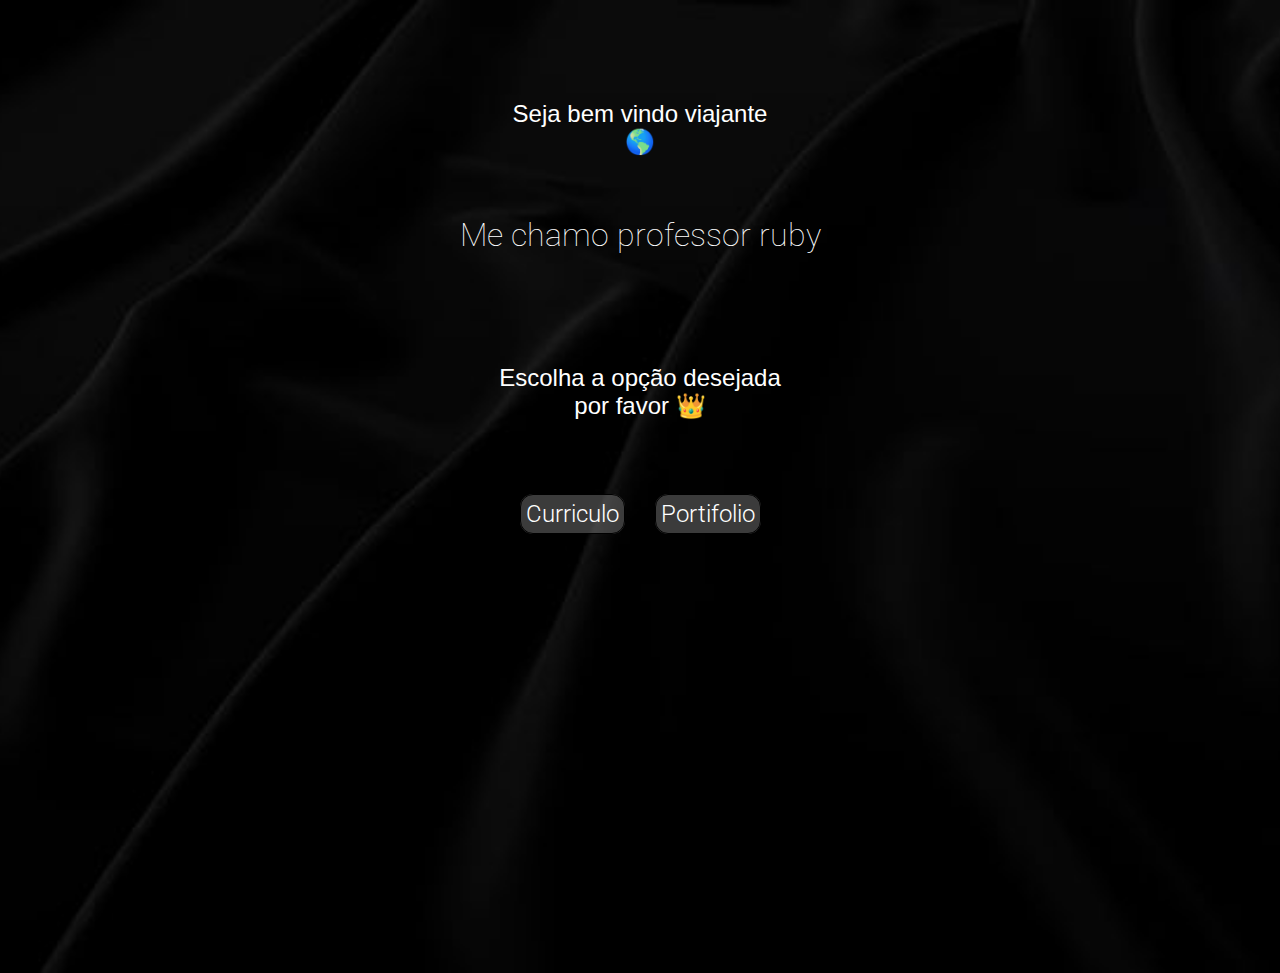
<file: index.html>
<!DOCTYPE html>
<html lang="pt-br">

<head>
  <meta charset="UTF-8">
  <meta name="viewport" content="width=device-width, initial-scale=1.0">
  <title>Meu curriculo</title>
 
  <link rel="stylesheet" href="index.css">

  <link rel="stylesheet" href="https://cdnjs.cloudflare.com/ajax/libs/font-awesome/6.5.0/css/all.min.css">


  <meta property="og:title" content="Currículo de Julio da Silva Pinto" />
  <meta property="og:description" content="Curriculo de Julio da Silva Pinto (Professor Ruby)" />
  <meta property="og:image" content="https://encrypted-tbn0.gstatic.com/images?q=tbn:ANd9GcTRaUBaScnof15EEckIYsSXlw1hNbtX_2Wkmw&s" />
  <meta property="og:url" content="https://professor-ruby.github.io/Curriculo-Professor-Ruby/" />
  <meta property="og:type" content="website" />

  <link rel="shortcut icon" href="icones/Code.ico" type="image/x-icon">
  


</head>

<body>

  <div class="header">
   
    <p>
      Seja bem vindo viajante &#x1F30E
    </p>

  </div>
  <div class="main">


    <h1 class="nome">
     Me chamo professor ruby
    </h1>

    <p class="text-one">
      Escolha a opção desejada <br>
      por favor &#x1F451

    </p>

  </div>
  <section class="escolha">
    <div class="curriculo-div">
      <h2>
        <a id="meuLink" href="curriculo/curriculo.html">Curriculo</a>
      </h2>
    </div>
    <div class="portifolio-div">
      <h2>
        <a href="portifolio/portifolio.html">Portifolio
        </a>
      </h2>
    </div>

  </section>

 

  <script>
  
  </script>
</body>

</html>
</file>
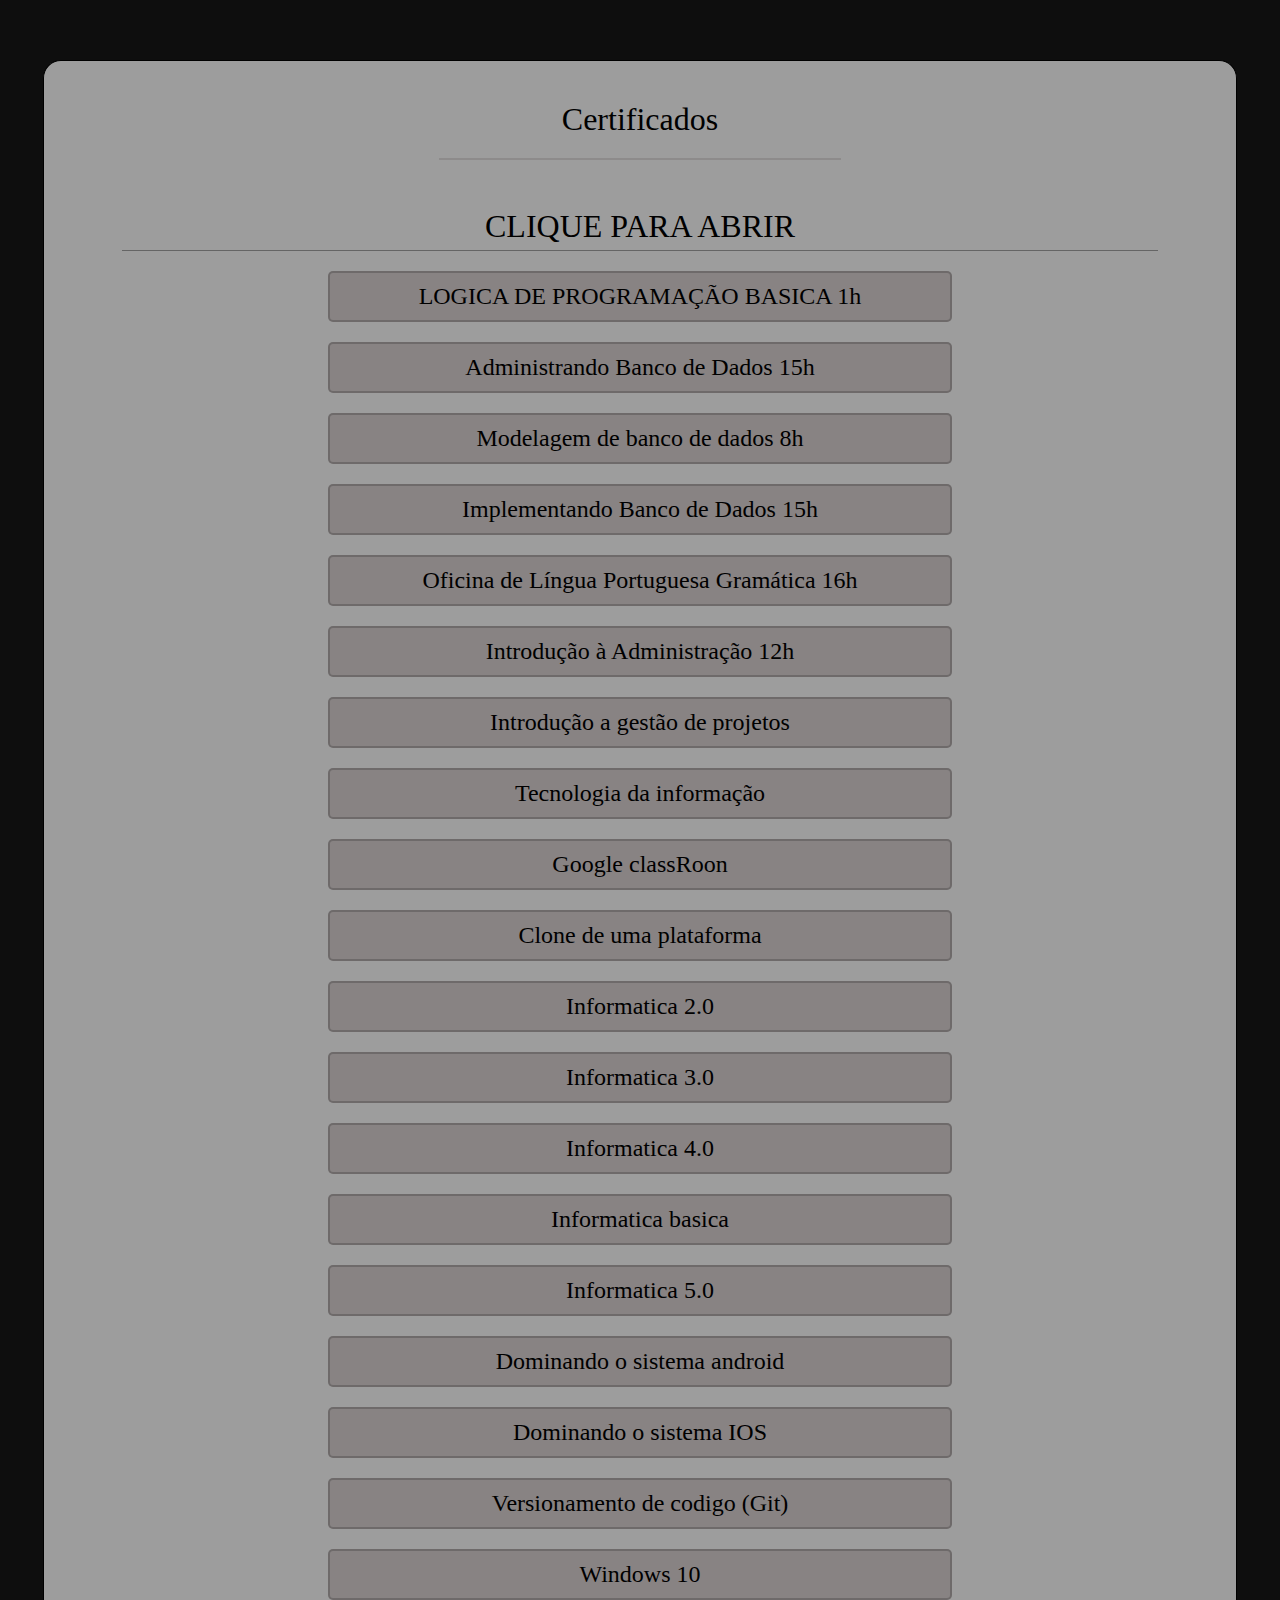
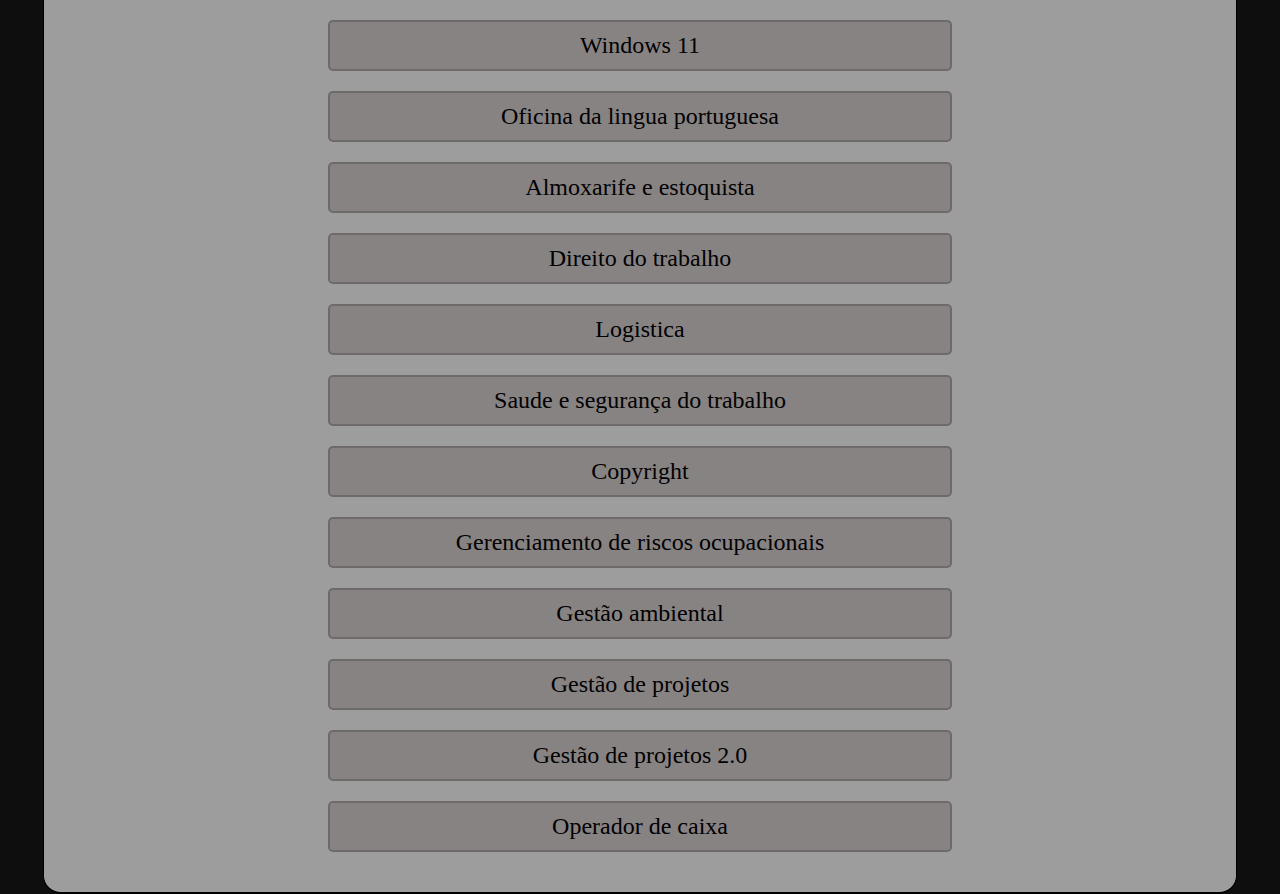
<file: certificados/certificado.html>
<!DOCTYPE html>
<html lang="pt-br">

<head>
    <meta charset="UTF-8">
    <meta name="viewport" content="width=device-width, initial-scale=1.0">
    <title>
     certificados
    </title>
    <link rel="shortcut icon" href="../icones/Code.ico" type="image/x-icon">
    <link rel="stylesheet" href="certificado.css">
</head>


<body>
    <div class="container">
        
        <ul class="ul-lista">
            <h1 class="titulo-lista">
               Certificados
            </h1>
            <hr >
            <br>
            <h1 class="clique">
               CLIQUE PARA ABRIR
            </h1>

         <li class="lista">
            <p class="item-da-lista"><a href="T.i Informatica/Certificado - Lógica de Programação Básica - 8390f3fb-669a-4d3e-a8cd-7378fed82310.pdf" class="link-da-lista">LOGICA DE PROGRAMAÇÃO BASICA 1h</a></p>
         </li>
         <li class="lista">
            <p class="item-da-lista"><a href="T.i Informatica/Administrando Banco de Dados.pdf" class="link-da-lista">Administrando Banco de Dados 15h</a></p>
         </li>
         <li class="lista">
            <p class="item-da-lista"><a href="T.i Informatica/Certificado modelagem de banco de dados.pdf" class="link-da-lista">Modelagem de banco de dados 8h</a></p>
         </li>
         <li class="lista">
            <p class="item-da-lista"><a href="T.i Informatica/Implementando Banco de Dados.pdf" class="link-da-lista">Implementando Banco de Dados 15h</a></p>
         </li>
        <!--   <li class="lista">
            <p class="item-da-lista"><a href="adiministração/" class="link-da-lista">Empreendedorismo e Inovação 12h</a></p>
         </li>-->
         <li class="lista">
            <p class="item-da-lista"><a href="Linguas/Oficina de Língua Portuguesa (Gramática.pdf" class="link-da-lista">Oficina de Língua Portuguesa Gramática 16h</a></p>
         </li>
        <!--   <li class="lista">
            <p class="item-da-lista"><a href="adiministração/" class="link-da-lista">Responsabilidade Social e Sustentabilidade 8h</a></p>
         </li>-->
         <!--<li class="lista">
            <p class="item-da-lista"><a href="adiministração/" class="link-da-lista">Estratégia de Negócios 20h</a></p>
         </li>-->
         <li class="lista">
            <p class="item-da-lista"><a href="adiministração/Introdução à Administração.pdf" class="link-da-lista">Introdução à Administração 12h</a></p>
         </li>
         <li class="lista">
            <p class="item-da-lista"><a href="adiministração/Introdução à Gestão de Projetos.pdf" class="link-da-lista">Introdução a gestão de projetos</a></p>
         </li>
         <li class="lista">
            <p class="item-da-lista"><a href="T.i Informatica/Certificado T.I 3h.pdf" class="link-da-lista">Tecnologia da informação
            </a></p>
         </li>
         <li class="lista">
            <p class="item-da-lista"><a href="T.i Informatica/Google classRoom.pdf" class="link-da-lista">Google classRoon</a></p>
         </li>
         <li class="lista">
            <p class="item-da-lista"><a href="T.i Informatica/Html5- Clone de uma plataforma.pdf" class="link-da-lista">Clone de uma plataforma</a></p>
         </li>
        
         
         <li class="lista">
            <p class="item-da-lista"><a href="T.i Informatica/Informatica 2.0.pdf" class="link-da-lista">Informatica 2.0</a></p>
         </li>
         <li class="lista">
            <p class="item-da-lista"><a href="T.i Informatica/Informatica 3.0.pdf" class="link-da-lista">Informatica 3.0</a></p>
         </li>
         <li class="lista">
            <p class="item-da-lista"><a href="T.i Informatica/Informatica 4.0.pdf" class="link-da-lista">Informatica 4.0</a></p>
         </li>
         <li class="lista">
            <p class="item-da-lista"><a href="T.i Informatica/Informatica basica.pdf" class="link-da-lista">Informatica basica</a></p>
         </li>
         <li class="lista">
            <p class="item-da-lista"><a href="T.i Informatica/Informatica5.0.pdf" class="link-da-lista">Informatica 5.0</a></p>
         </li>
         <li class="lista">
            <p class="item-da-lista"><a href="T.i Informatica/Mexendo com android.pdf" class="link-da-lista">Dominando o sistema android</a></p>
         </li>
         <li class="lista">
            <p class="item-da-lista"><a href="T.i Informatica/Mexendo com iphone.pdf" class="link-da-lista">Dominando o sistema IOS</a></p>
         </li>
         <li class="lista">
            <p class="item-da-lista"><a href="T.i Informatica/Versionamento de codigo GIT.pdf" class="link-da-lista">Versionamento de codigo (Git)</a></p>
         </li>
         <li class="lista">
            <p class="item-da-lista"><a href="T.i Informatica/WINDOWS 10.pdf" class="link-da-lista">Windows 10</a></p>
         </li>
         <li class="lista">
            <p class="item-da-lista"><a href="T.i Informatica/Windows 11.pdf" class="link-da-lista">Windows 11</a></p>
         </li>
         <li class="lista">
            <p class="item-da-lista"><a href="Linguas/Oficina de Língua Portuguesa (Gramática.pdf" class="link-da-lista">Oficina da lingua portuguesa</a></p>
         </li>
         <li class="lista">
            <p class="item-da-lista"><a href="des pessoal e profissional/Almoxarife e estoquista.pdf" class="link-da-lista">Almoxarife e estoquista</a></p>
         </li>
         <li class="lista">
            <p class="item-da-lista"><a href="des pessoal e profissional/Direito do trabalho.pdf" class="link-da-lista">Direito do trabalho</a></p>
         </li>
         <li class="lista">
            <p class="item-da-lista"><a href="des pessoal e profissional/Logistica.pdf" class="link-da-lista">Logistica</a></p>
         </li>
         <li class="lista">
            <p class="item-da-lista"><a href="des pessoal e profissional/Saude e segurança do trabalho.pdf" class="link-da-lista">Saude e segurança do trabalho</a></p>
         </li>
         <li class="lista">
            <p class="item-da-lista"><a href="adiministração/Copyright.pdf" class="link-da-lista">Copyright</a></p>
         </li>
         <li class="lista">
            <p class="item-da-lista"><a href="adiministração/Gerenciamento de risccos ocupacionais.pdf" class="link-da-lista">Gerenciamento de riscos ocupacionais</a></p>
         </li>
         <li class="lista">
            <p class="item-da-lista"><a href="adiministração/Gestão ambiental.pdf" class="link-da-lista">Gestão ambiental</a></p>
         </li>
         <li class="lista">
            <p class="item-da-lista"><a href="adiministração/Gestão de projetos por IFRO.pdf" class="link-da-lista">Gestão de projetos</a></p>
         </li>
         <li class="lista">
            <p class="item-da-lista"><a href="adiministração/Introdução à Gestão de Projetos.pdf" class="link-da-lista">Gestão de projetos 2.0</a></p>
         </li>
         <li class="lista">
            <p class="item-da-lista"><a href="adiministração/Operaador de caixa por ifro.pdf" class="link-da-lista">Operador de caixa</a></p>
         </li>
         
        </ul>
    </div>
    </div>
</body>

</html>
</file>
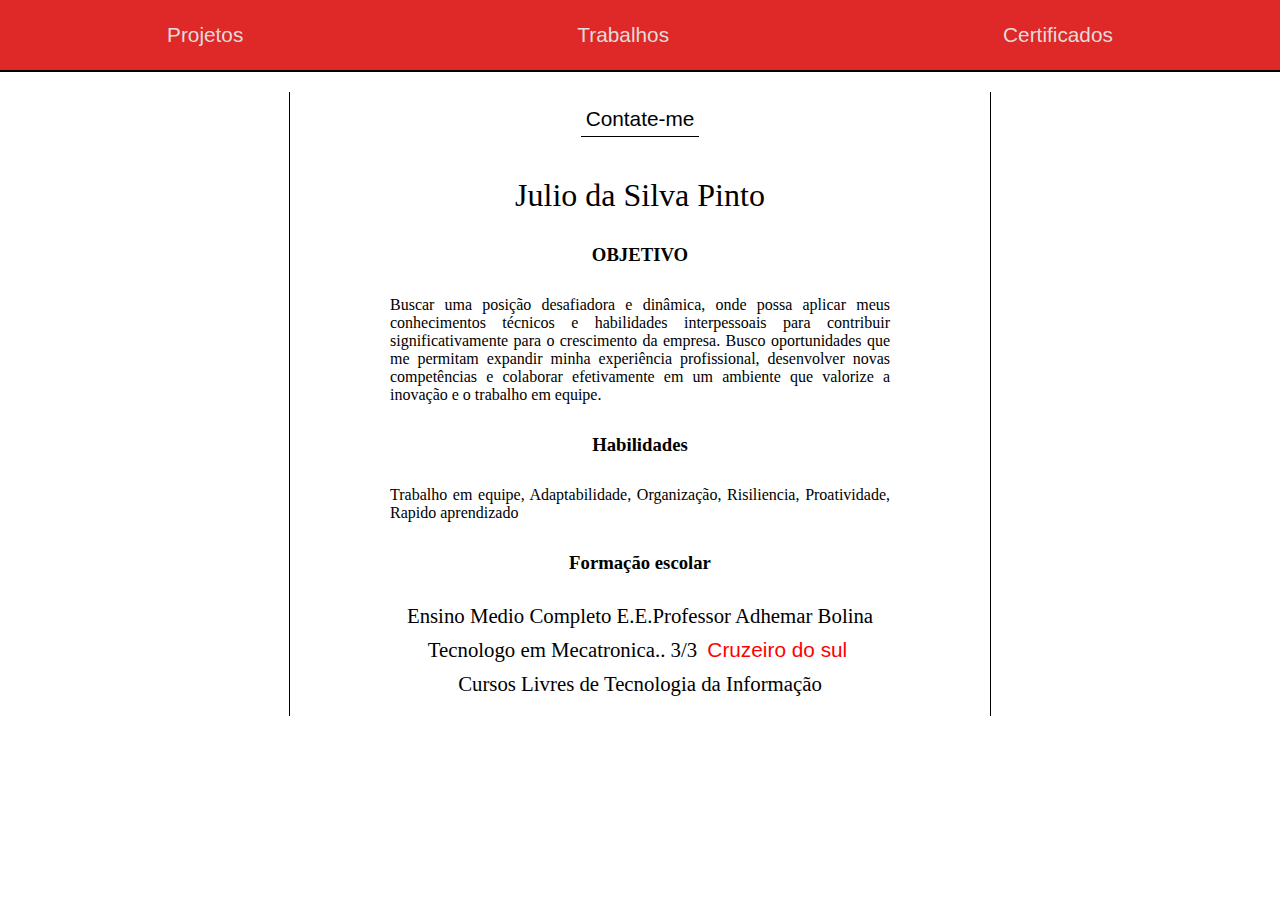
<file: curriculo/curriculo.html>
<!DOCTYPE html>
<html lang="pt-br">

<head>
    <meta charset="UTF-8">
    <meta name="viewport" content="width=device-width, initial-scale=1.0">
    <title>Curriculo</title>
    
    <link rel="stylesheet" href="curriculo.css">

    
  <meta property="og:title" content="Currículo de Julio da Silva Pinto" />
  <meta property="og:description" content="Curriculo de Julio da Silva Pinto (Professor Ruby)" />
  <meta property="og:image" content="https://encrypted-tbn0.gstatic.com/images?q=tbn:ANd9GcTRaUBaScnof15EEckIYsSXlw1hNbtX_2Wkmw&s" />
  <meta property="og:url" content="https://professor-ruby.github.io/Curriculo-Professor-Ruby/" />
  <meta property="og:type" content="website" />

  <link rel="shortcut icon" href="../icones/Code.ico" type="image/x-icon">
  

</head>

<body>
    <div class="header">
        <nav>
            <ul>
                <li><a class="projetos"  href="../projetos/projeto.html">Projetos</a></li>
                <li><a class="trabalhos" href="../trabalho/trabalho.html">Trabalhos</a></li>
                <li><a class="certificados" href="../certificados/certificado.html">Certificados</a></li>
                <a class="contato-link" href="contato/contato.html">Contato</a>
            </ul>
        </nav>
    </div>
    <div class="div-borda">
        <div class="link-btn-div"><a href="contato/contato.html" class="link-btn">Contate-me</a></div>
        <div class="nome-principal">
            <h1 class="nome-principal-h1">
                Julio da Silva Pinto
            </h1>
        </div>

        <div class="objetivo">
            <h3 class="objetivo-h3">
                OBJETIVO
            </h3>
        </div>
        <div class="primeiro-paragrafo">
            <p class="primeiro-paragrafo-p">
                Buscar uma posição desafiadora e dinâmica, onde possa aplicar meus conhecimentos técnicos e habilidades
                interpessoais para contribuir significativamente para o crescimento da empresa. Busco oportunidades que
                me
                permitam expandir minha experiência profissional, desenvolver novas competências e colaborar
                efetivamente em
                um ambiente que valorize a inovação e o trabalho em equipe.
            </p>
        </div>
        <div class="habilidades">
            <h3 class="habilidades-h3">
                Habilidades
            </h3>
        </div>
        <div class="segundo-paragrafo">
            <p class="segundo-paragrafo-p">
               Trabalho em equipe, Adaptabilidade, Organização, Risiliencia, Proatividade, Rapido aprendizado
            </p>
        </div>
        <div class="formacao">
            <h3 class="formacao-h3">
                Formação escolar
            </h3>
        </div>
        <div class="terceiro-paragrafo">


            <p>Ensino Medio Completo E.E.Professor Adhemar Bolina</p>
            <p>

                Tecnologo em Mecatronica.. 3/3 <a class="link-cruzeiro" href="https://www.cruzeirodosul.edu.br/">Cruzeiro do
                    sul</a>
            </p>

            <p>Cursos Livres de Tecnologia da Informação</p>
       

        </div>
    </div>
</body>

</html>
</file>
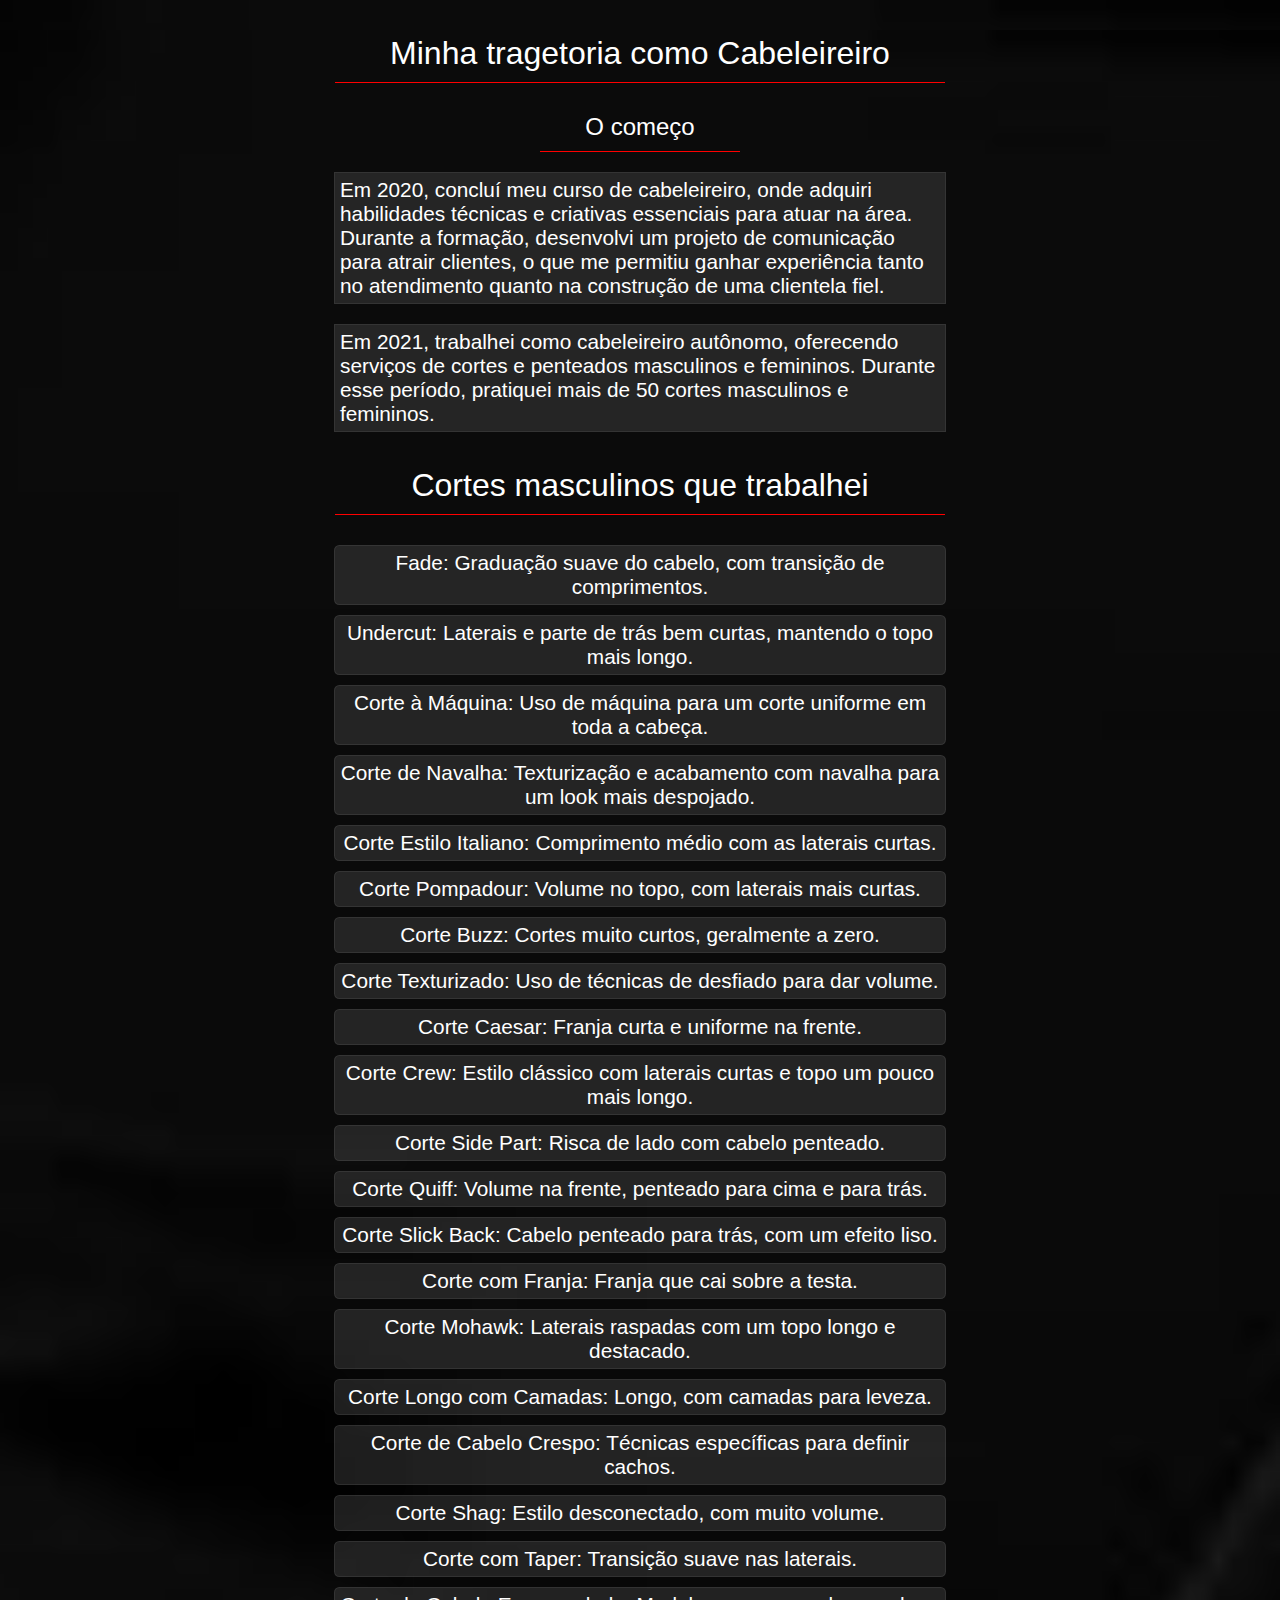
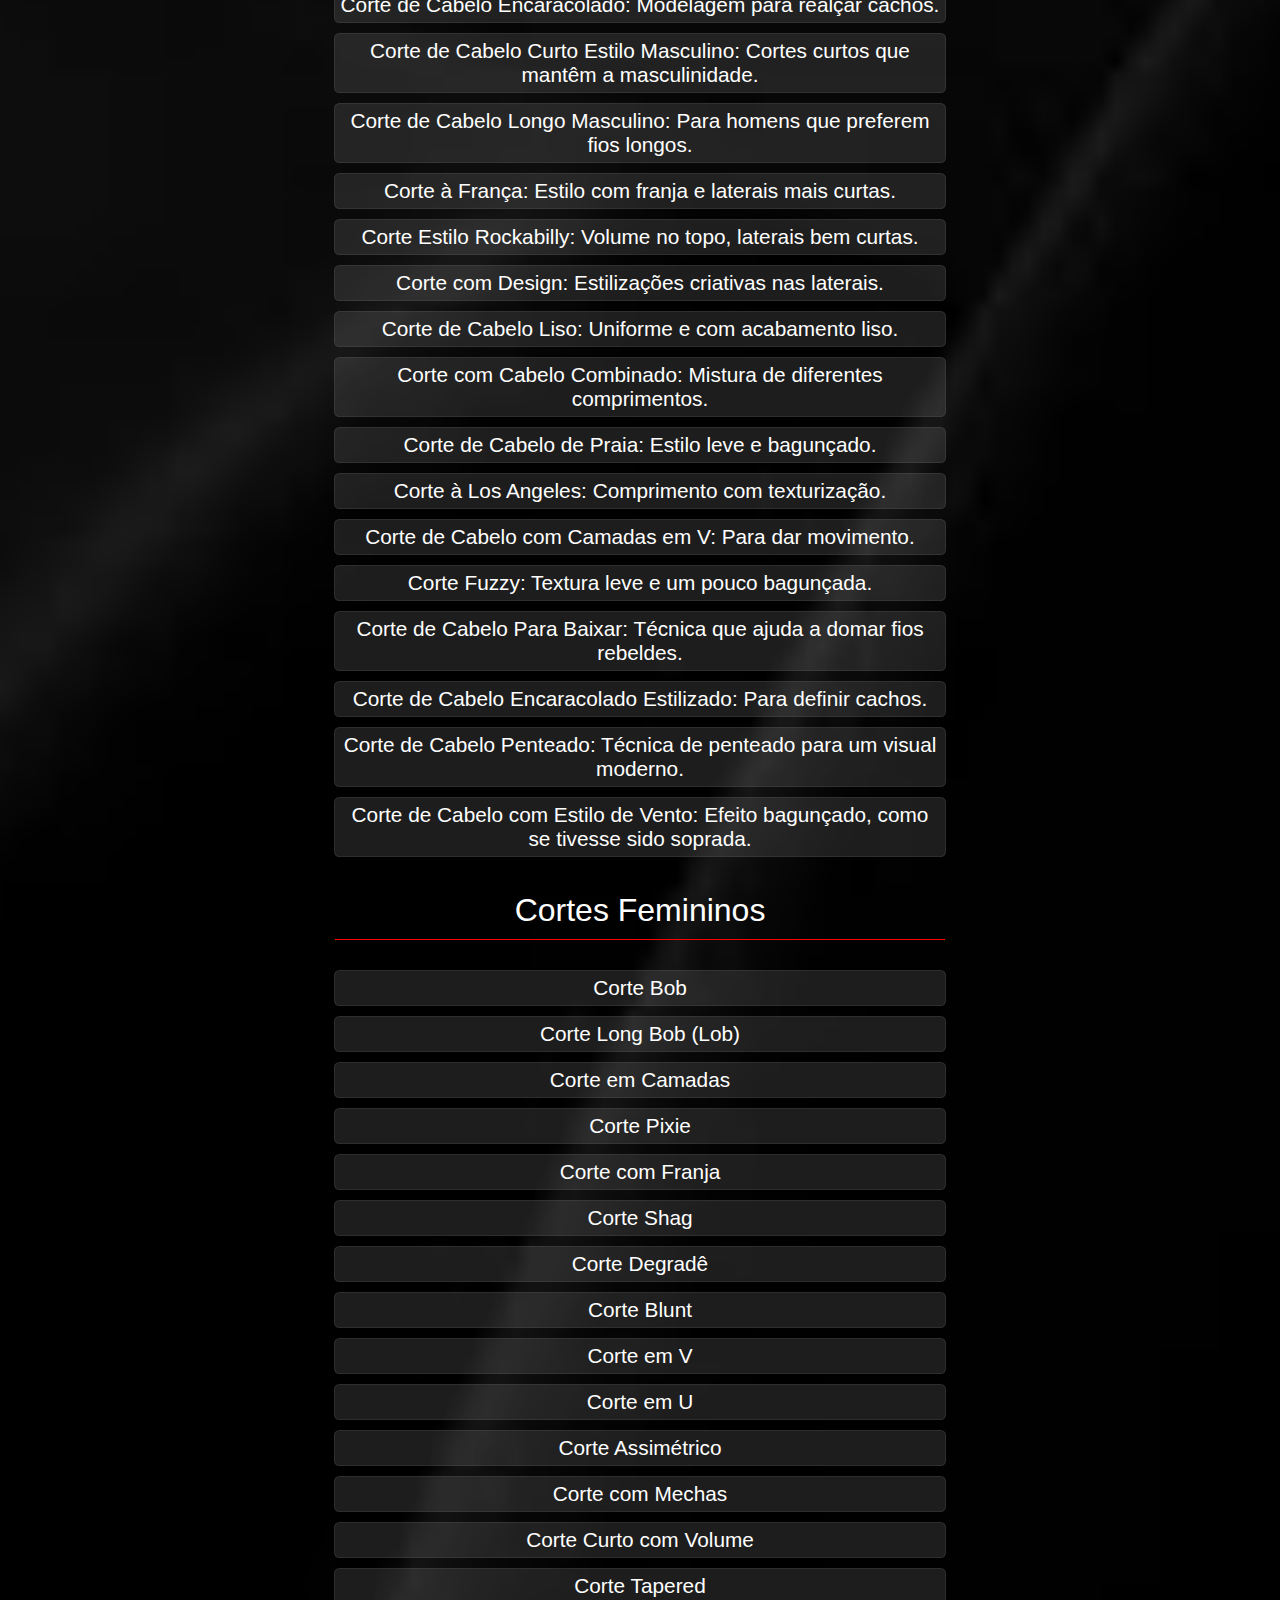
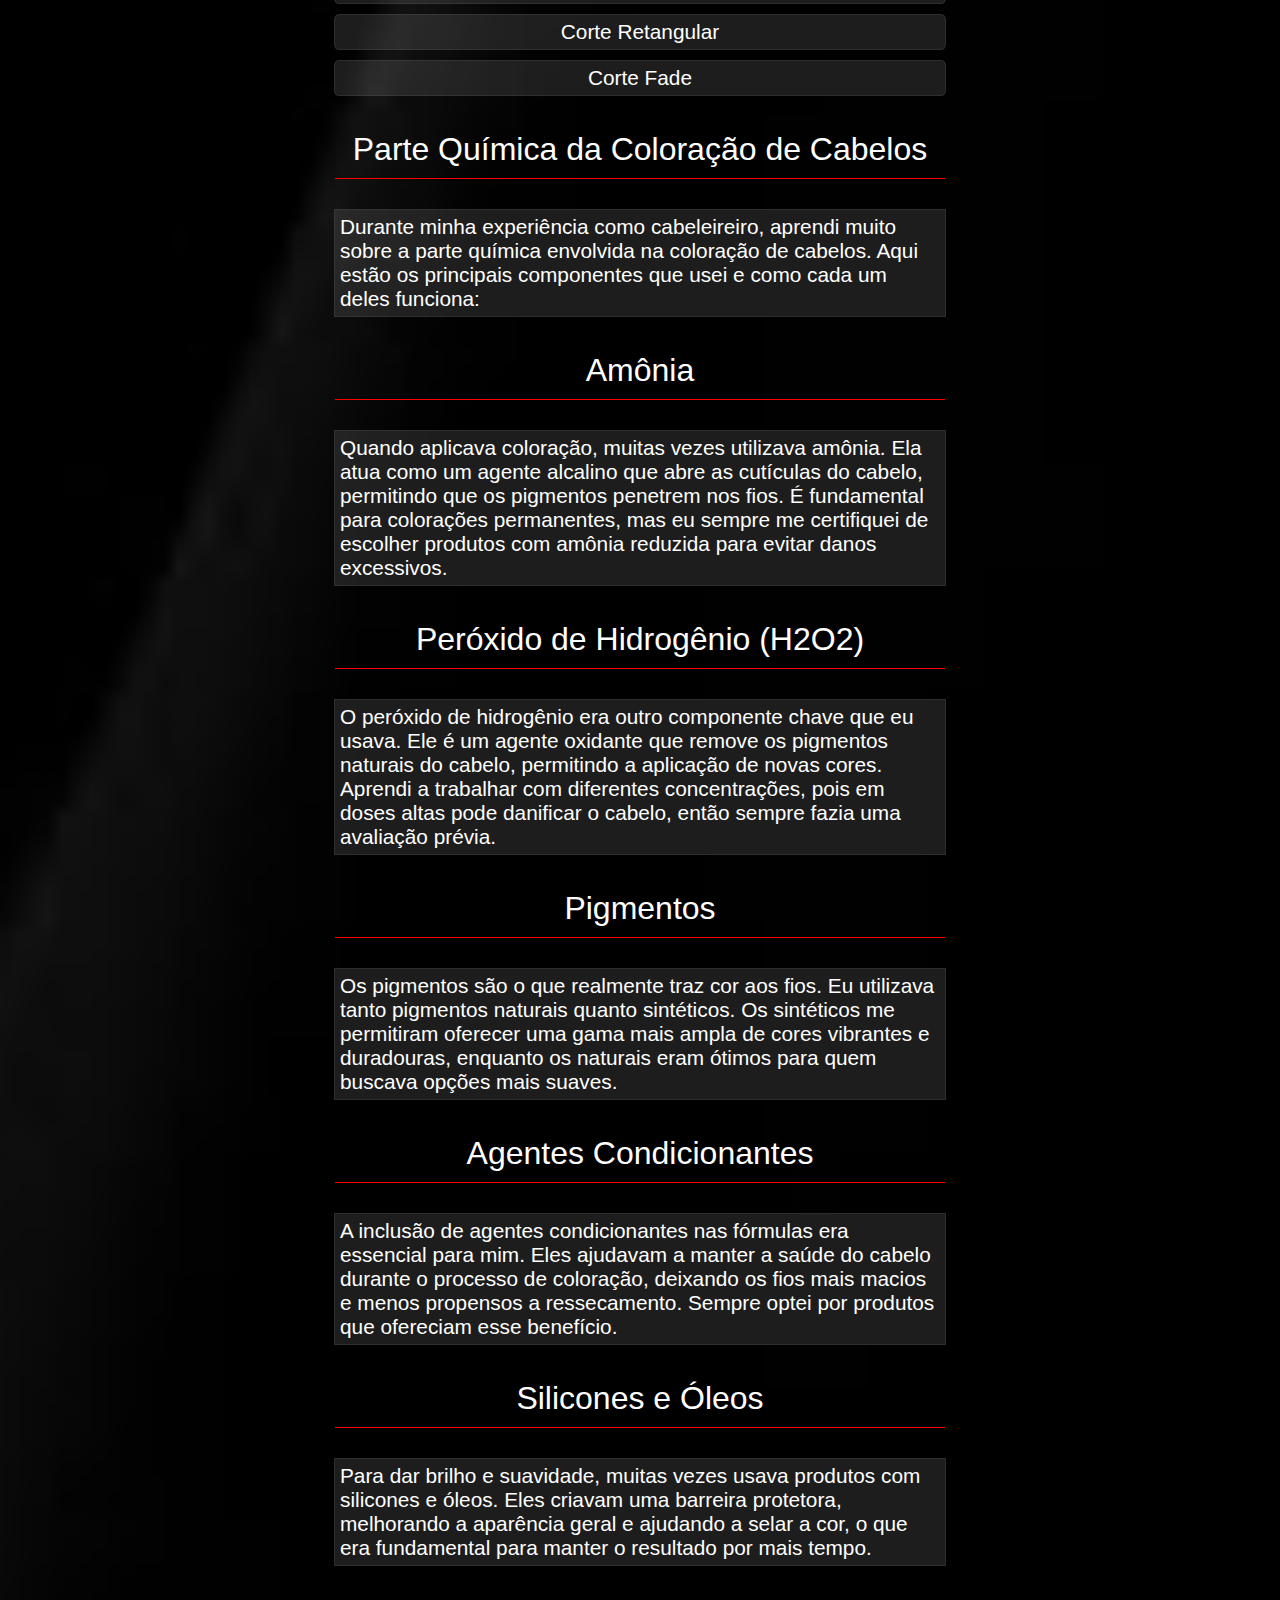
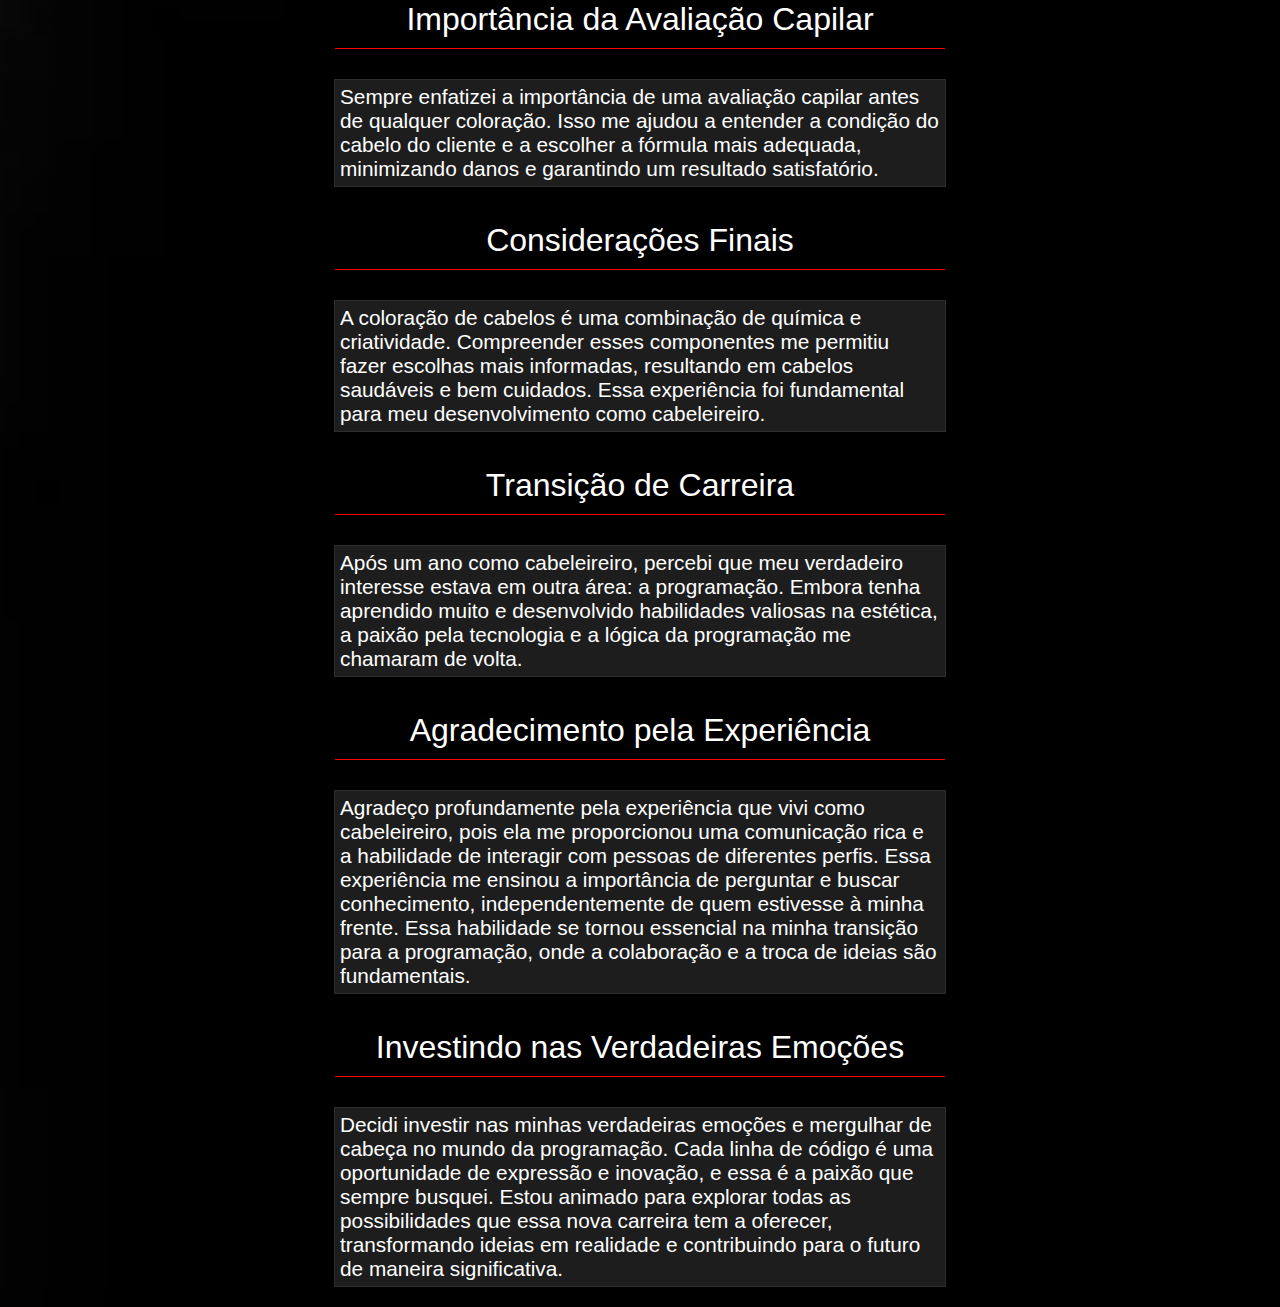
<file: descrição dos trabalhos/cabeleireiro.html>
<!DOCTYPE html>
<html lang="pt-br">

<head>
    <meta charset="UTF-8">
    <meta name="viewport" content="width=device-width, initial-scale=1.0">
    <title>Cabeleireiro</title>
    <link rel="shortcut icon" href="../icones/Code.ico" type="image/x-icon">
    <link rel="stylesheet" href="cabeleireiro.css">

</head>

<body>
    <div class="header">
        <h1>
            Minha tragetoria como Cabeleireiro
        </h1>

        <h2>
            O começo
        </h2>
        <p>
            Em 2020, concluí meu curso de cabeleireiro, onde adquiri habilidades técnicas e criativas essenciais para
            atuar na área. Durante a formação, desenvolvi um projeto de comunicação para atrair clientes, o que me
            permitiu ganhar experiência tanto no atendimento quanto na construção de uma clientela fiel.
        </p>

        <p>
            Em 2021, trabalhei como cabeleireiro autônomo, oferecendo serviços de cortes e penteados masculinos e
            femininos. Durante esse período, pratiquei mais de 50 cortes masculinos e femininos.
        </p>

        <h1>
            Cortes masculinos que trabalhei
        </h1>

       

        <ul>
            <li>Fade: Graduação suave do cabelo, com transição de comprimentos.</li>
            <li>Undercut: Laterais e parte de trás bem curtas, mantendo o topo mais longo.</li>
            <li>Corte à Máquina: Uso de máquina para um corte uniforme em toda a cabeça.</li>
            <li>Corte de Navalha: Texturização e acabamento com navalha para um look mais despojado.</li>
            <li>Corte Estilo Italiano: Comprimento médio com as laterais curtas.</li>
            <li>Corte Pompadour: Volume no topo, com laterais mais curtas.</li>
            <li>Corte Buzz: Cortes muito curtos, geralmente a zero.</li>
            <li>Corte Texturizado: Uso de técnicas de desfiado para dar volume.</li>
            <li>Corte Caesar: Franja curta e uniforme na frente.</li>
            <li>Corte Crew: Estilo clássico com laterais curtas e topo um pouco mais longo.</li>
            <li>Corte Side Part: Risca de lado com cabelo penteado.</li>
            <li>Corte Quiff: Volume na frente, penteado para cima e para trás.</li>
            <li>Corte Slick Back: Cabelo penteado para trás, com um efeito liso.</li>
            <li>Corte com Franja: Franja que cai sobre a testa.</li>
            <li>Corte Mohawk: Laterais raspadas com um topo longo e destacado.</li>
            <li>Corte Longo com Camadas: Longo, com camadas para leveza.</li>
            <li>Corte de Cabelo Crespo: Técnicas específicas para definir cachos.</li>
            <li>Corte Shag: Estilo desconectado, com muito volume.</li>
            <li>Corte com Taper: Transição suave nas laterais.</li>
            <li>Corte de Cabelo Encaracolado: Modelagem para realçar cachos.</li>
            <li>Corte de Cabelo Curto Estilo Masculino: Cortes curtos que mantêm a masculinidade.</li>
            <li>Corte de Cabelo Longo Masculino: Para homens que preferem fios longos.</li>
            <li>Corte à França: Estilo com franja e laterais mais curtas.</li>
            <li>Corte Estilo Rockabilly: Volume no topo, laterais bem curtas.</li>
            <li>Corte com Design: Estilizações criativas nas laterais.</li>
            <li>Corte de Cabelo Liso: Uniforme e com acabamento liso.</li>
            <li>Corte com Cabelo Combinado: Mistura de diferentes comprimentos.</li>
            <li>Corte de Cabelo de Praia: Estilo leve e bagunçado.</li>
            <li>Corte à Los Angeles: Comprimento com texturização.</li>
            <li>Corte de Cabelo com Camadas em V: Para dar movimento.</li>
            <li>Corte Fuzzy: Textura leve e um pouco bagunçada.</li>
            <li>Corte de Cabelo Para Baixar: Técnica que ajuda a domar fios rebeldes.</li>
            <li>Corte de Cabelo Encaracolado Estilizado: Para definir cachos.</li>
            <li>Corte de Cabelo Penteado: Técnica de penteado para um visual moderno.</li>
            <li>Corte de Cabelo com Estilo de Vento: Efeito bagunçado, como se tivesse sido soprada.</li>
        </ul>

        <h1>
            Cortes Femininos
        </h1>


        <ul>
            <li>Corte Bob</li>
            <li>Corte Long Bob (Lob)</li>
            <li>Corte em Camadas</li>
            <li>Corte Pixie</li>
            <li>Corte com Franja</li>
            <li>Corte Shag</li>
            <li>Corte Degradê</li>
            <li>Corte Blunt</li>
            <li>Corte em V</li>
            <li>Corte em U</li>
            <li>Corte Assimétrico</li>
            <li>Corte com Mechas</li>
            <li>Corte Curto com Volume</li>
            <li>Corte Tapered</li>
            <li>Corte Retangular</li>
            <li>Corte Fade</li>
          </ul>
          




<h1>Parte Química da Coloração de Cabelos</h1>
<p>Durante minha experiência como cabeleireiro, aprendi muito sobre a parte química envolvida na coloração de cabelos. Aqui estão os principais componentes que usei e como cada um deles funciona:</p>

<h1>Amônia</h1>
<p>Quando aplicava coloração, muitas vezes utilizava amônia. Ela atua como um agente alcalino que abre as cutículas do cabelo, permitindo que os pigmentos penetrem nos fios. É fundamental para colorações permanentes, mas eu sempre me certifiquei de escolher produtos com amônia reduzida para evitar danos excessivos.</p>

<h1>Peróxido de Hidrogênio (H2O2)</h1>
<p>O peróxido de hidrogênio era outro componente chave que eu usava. Ele é um agente oxidante que remove os pigmentos naturais do cabelo, permitindo a aplicação de novas cores. Aprendi a trabalhar com diferentes concentrações, pois em doses altas pode danificar o cabelo, então sempre fazia uma avaliação prévia.</p>

<h1>Pigmentos</h1>
<p>Os pigmentos são o que realmente traz cor aos fios. Eu utilizava tanto pigmentos naturais quanto sintéticos. Os sintéticos me permitiram oferecer uma gama mais ampla de cores vibrantes e duradouras, enquanto os naturais eram ótimos para quem buscava opções mais suaves.</p>

<h1>Agentes Condicionantes</h1>
<p>A inclusão de agentes condicionantes nas fórmulas era essencial para mim. Eles ajudavam a manter a saúde do cabelo durante o processo de coloração, deixando os fios mais macios e menos propensos a ressecamento. Sempre optei por produtos que ofereciam esse benefício.</p>

<h1>Silicones e Óleos</h1>
<p>Para dar brilho e suavidade, muitas vezes usava produtos com silicones e óleos. Eles criavam uma barreira protetora, melhorando a aparência geral e ajudando a selar a cor, o que era fundamental para manter o resultado por mais tempo.</p>

<h1>Importância da Avaliação Capilar</h1>
<p>Sempre enfatizei a importância de uma avaliação capilar antes de qualquer coloração. Isso me ajudou a entender a condição do cabelo do cliente e a escolher a fórmula mais adequada, minimizando danos e garantindo um resultado satisfatório.</p>

<h1>Considerações Finais</h1>

<p>A coloração de cabelos é uma combinação de química e criatividade. Compreender esses componentes me permitiu fazer escolhas mais informadas, resultando em cabelos saudáveis e bem cuidados. Essa experiência foi fundamental para meu desenvolvimento como cabeleireiro.</p>



<h1>Transição de Carreira</h1>
<p>Após um ano como cabeleireiro, percebi que meu verdadeiro interesse estava em outra área: a programação. Embora tenha aprendido muito e desenvolvido habilidades valiosas na estética, a paixão pela tecnologia e a lógica da programação me chamaram de volta.</p>

<h1>Agradecimento pela Experiência</h1>
<p>Agradeço profundamente pela experiência que vivi como cabeleireiro, pois ela me proporcionou uma comunicação rica e a habilidade de interagir com pessoas de diferentes perfis. Essa experiência me ensinou a importância de perguntar e buscar conhecimento, independentemente de quem estivesse à minha frente. Essa habilidade se tornou essencial na minha transição para a programação, onde a colaboração e a troca de ideias são fundamentais.</p>

<h1>Investindo nas Verdadeiras Emoções</h1>
<p>Decidi investir nas minhas verdadeiras emoções e mergulhar de cabeça no mundo da programação. Cada linha de código é uma oportunidade de expressão e inovação, e essa é a paixão que sempre busquei. Estou animado para explorar todas as possibilidades que essa nova carreira tem a oferecer, transformando ideias em realidade e contribuindo para o futuro de maneira significativa.</p>



    </div>
</body>

</html>
</file>
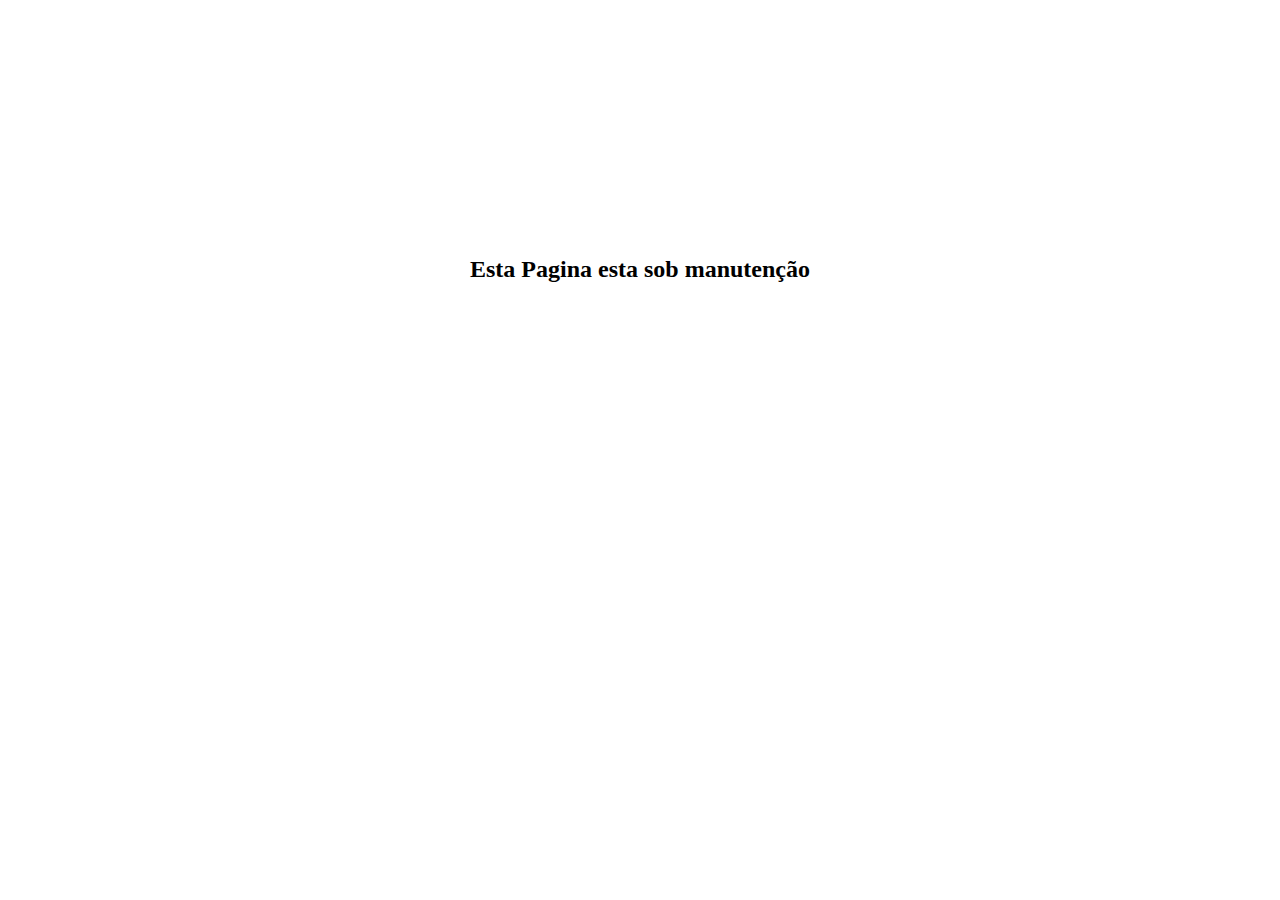
<file: linkedin/linkedin.html>
<!DOCTYPE html>
<html lang="pt-br">

<head>
    <meta charset="UTF-8">
    <meta name="viewport" content="width=device-width, initial-scale=1.0">
    <title>Linkedin De Julio da Silva Pinto</title>
    <link rel="stylesheet" href="linkedin.css">
</head>

<body>
    <h2>
        Esta Pagina esta sob manutenção</h2>
    <h2>

    </h2>
</body>

</html>
</file>
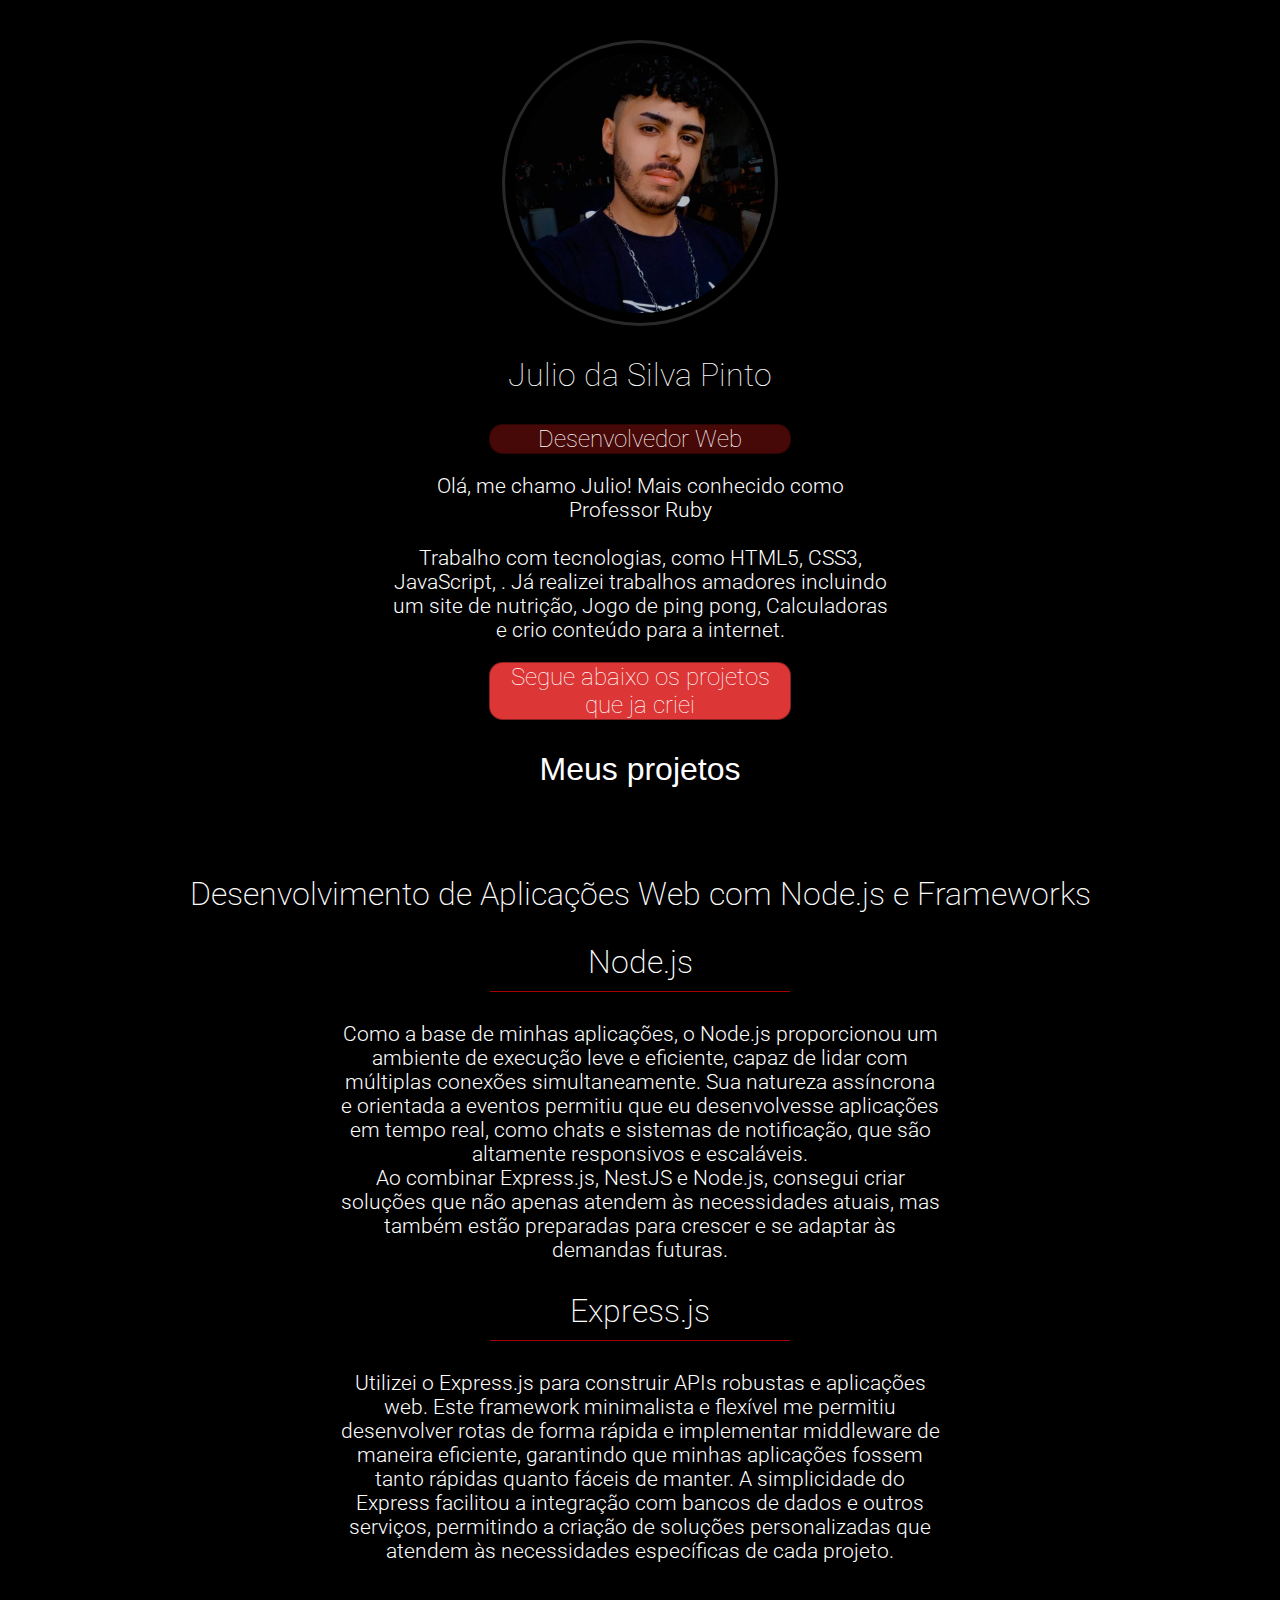
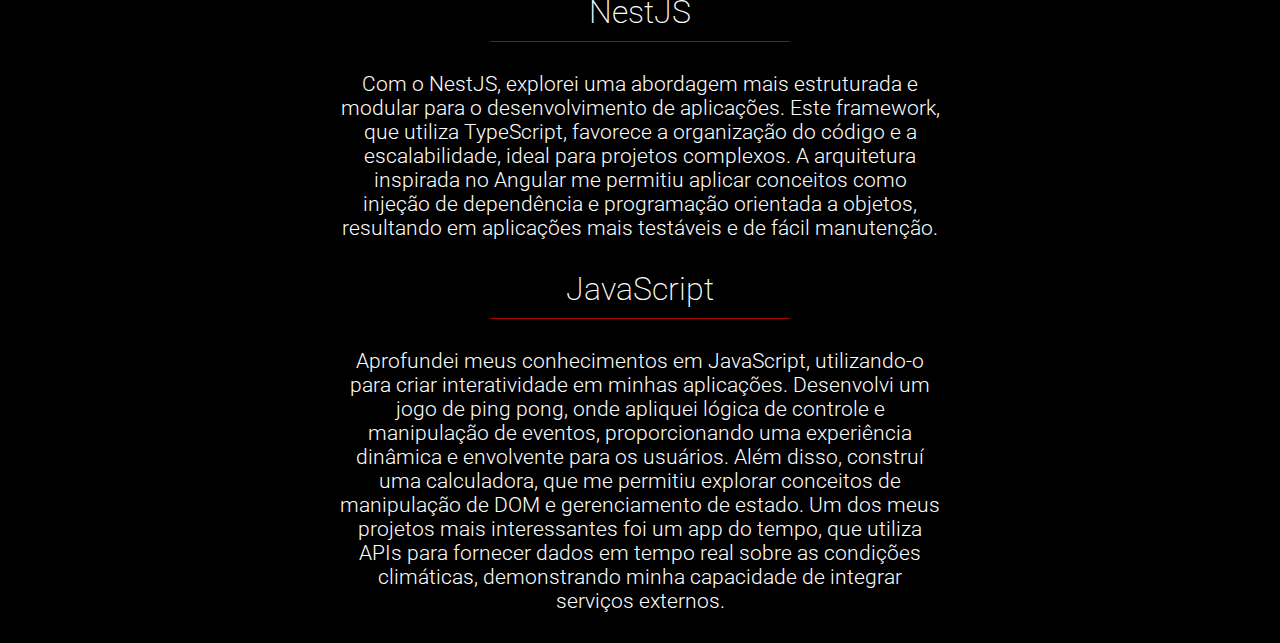
<file: portifolio/portifolio.html>
<!DOCTYPE html>
<html lang="pt-br">
<head>
    <meta charset="UTF-8">
    <meta name="viewport" content="width=device-width, initial-scale=1.0">
    <title>Portifolio Professor Ruby</title>
    <link rel="stylesheet" href="portifolio.css">

    <link rel="stylesheet" href="https://cdnjs.cloudflare.com/ajax/libs/font-awesome/6.6.0/css/all.min.css" integrity="sha512-Kc323vGBEqzTmouAECnVceyQqyqdsSiqLQISBL29aUW4U/M7pSPA/gEUZQqv1cwx4OnYxTxve5UMg5GT6L4JJg==" crossorigin="anonymous" referrerpolicy="no-referrer"/>

    
  <meta property="og:title" content="Currículo de Julio da Silva Pinto" />
  <meta property="og:description" content="Curriculo de Julio da Silva Pinto (Professor Ruby)" />
  <meta property="og:image" content="https://encrypted-tbn0.gstatic.com/images?q=tbn:ANd9GcTRaUBaScnof15EEckIYsSXlw1hNbtX_2Wkmw&s" />
  <meta property="og:url" content="https://professor-ruby.github.io/Curriculo-Professor-Ruby/" />
  <meta property="og:type" content="website" />

  <link rel="shortcut icon" href="../icones/Code.ico" type="image/x-icon">
  

    

</head>


<body>
    <div class="container">
        <div class="divimg">
            <img src="img/Imagem do WhatsApp de 2024-09-05 à(s) 15.52.50_c9c02a8c.jpg" alt="">
        </div>
        <h1 class="nome">
        Julio da Silva Pinto
        </h1>
        <h2 class="jumpscare-text">
            Desenvolvedor Web
        </h2>
        <p class="p.especial"> 
            Olá, me chamo Julio! Mais conhecido como Professor Ruby <br> <br>
            Trabalho com tecnologias, como HTML5, CSS3, JavaScript, . Já realizei trabalhos amadores incluindo um site de nutrição, Jogo de ping pong, Calculadoras e crio conteúdo para a internet.
        </p>
        <h2 class="text-title">
            Segue abaixo os projetos que ja criei
         </h2>
       
         <h1>
            <a href="../projetos/projeto.html">Meus projetos</a>
         </h1>
         <p>
             <a href="https://www.instagram.com/_julio__silvaa/#"><i class="fa-brands fa-instagram"></i></a>
             <a href="https://github.com/Professor-Ruby"><i class="fa-brands fa-github"></i></a>
               <a href=""><i class="fa-brands fa-linkedin-in"></i></a>
         </p>
    </div>


    <div class="parte-dois">

        <h1 class="title-title">
            Desenvolvimento de Aplicações Web com Node.js e Frameworks        </h1>

      
<div class="div-central">
    
            <h1 class="parte-dois-h1">Node.js</h1>
            <p class="parte-dois-p">Como a base de minhas aplicações, o Node.js proporcionou um ambiente de execução leve e eficiente, capaz de lidar com múltiplas conexões simultaneamente. Sua natureza assíncrona e orientada a eventos permitiu que eu desenvolvesse aplicações em tempo real, como chats e sistemas de notificação, que são altamente responsivos e escaláveis. <br>
    
                Ao combinar Express.js, NestJS e Node.js, consegui criar soluções que não apenas atendem às necessidades atuais, mas também estão preparadas para crescer e se adaptar às demandas futuras.</p>
    
    
                <h1 class="parte-dois-h1">Express.js</h1>
                <p class="parte-dois-p">Utilizei o Express.js para construir APIs robustas e aplicações web. Este framework minimalista e flexível me permitiu desenvolver rotas de forma rápida e implementar middleware de maneira eficiente, garantindo que minhas aplicações fossem tanto rápidas quanto fáceis de manter. A simplicidade do Express facilitou a integração com bancos de dados e outros serviços, permitindo a criação de soluções personalizadas que atendem às necessidades específicas de cada projeto. </p>
    
    
                    <h1 class="parte-dois-h1">NestJS</h1>
                    <p class="parte-dois-p"> Com o NestJS, explorei uma abordagem mais estruturada e modular para o desenvolvimento de aplicações. Este framework, que utiliza TypeScript, favorece a organização do código e a escalabilidade, ideal para projetos complexos. A arquitetura inspirada no Angular me permitiu aplicar conceitos como injeção de dependência e programação orientada a objetos, resultando em aplicações mais testáveis e de fácil manutenção.</p>
    
    
    
    
                    <h1 class="parte-dois-h1">JavaScript</h1>
                    <p class="parte-dois-p">Aprofundei meus conhecimentos em JavaScript, utilizando-o para criar interatividade em minhas aplicações. Desenvolvi um jogo de ping pong, onde apliquei lógica de controle e manipulação de eventos, proporcionando uma experiência dinâmica e envolvente para os usuários. Além disso, construí uma calculadora, que me permitiu explorar conceitos de manipulação de DOM e gerenciamento de estado. Um dos meus projetos mais interessantes foi um app do tempo, que utiliza APIs para fornecer dados em tempo real sobre as condições climáticas, demonstrando minha capacidade de integrar serviços externos.</p>
        </div>
</div>



</body>
</html>
</file>
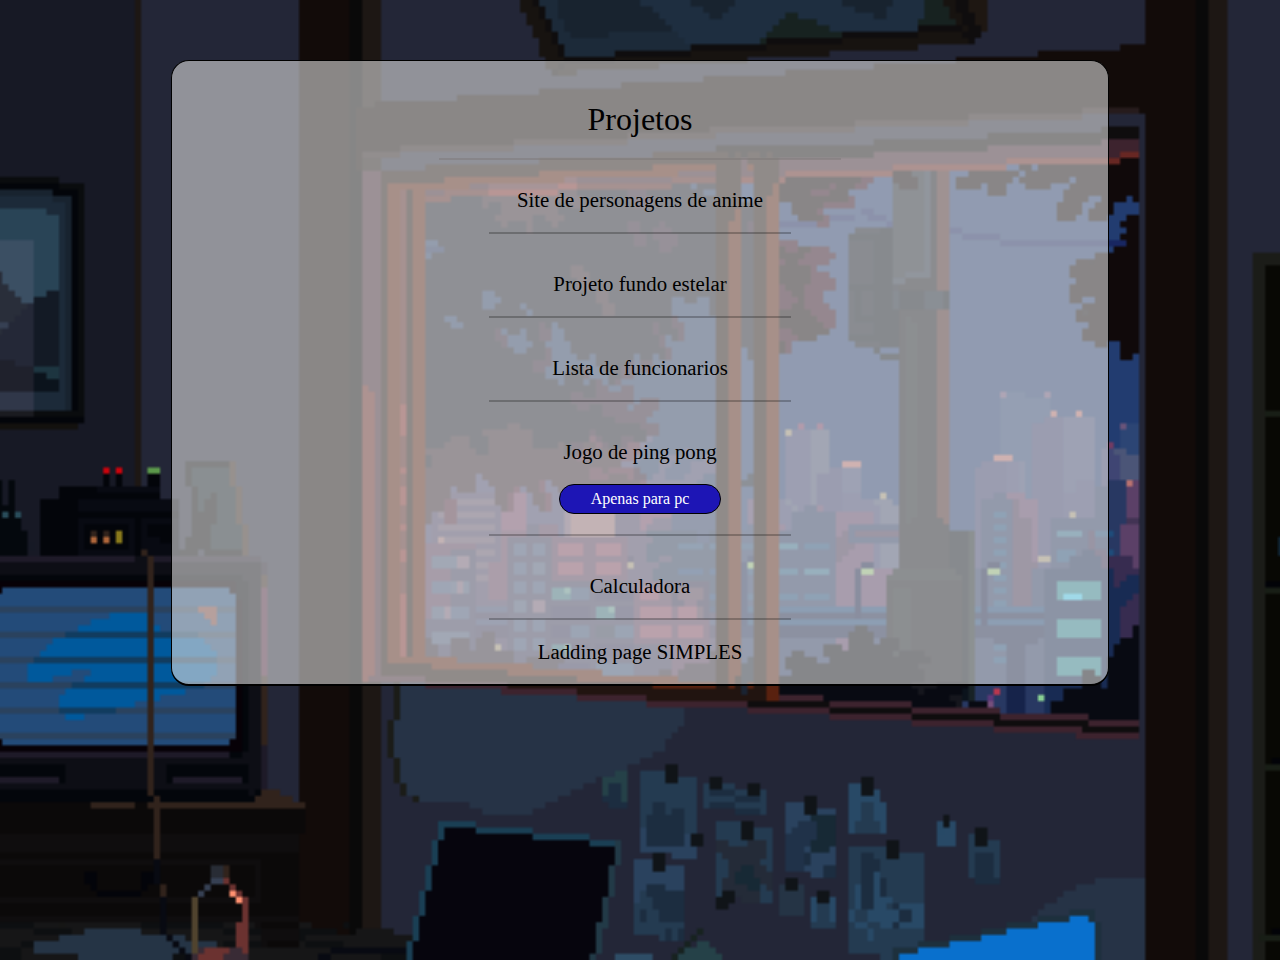
<file: projetos/projeto.html>
<!DOCTYPE html>
<html lang="pt-br">

<head>
    <meta charset="UTF-8">
    <meta name="viewport" content="width=device-width, initial-scale=1.0">
    <title>
        Projetos em programação
    </title>
    <link rel="shortcut icon" href="../imagem/favicon.ico" type="image/x-icon">
    <link rel="stylesheet" href="projeto.css">

    
  <meta property="og:title" content="Currículo de Julio da Silva Pinto" />
  <meta property="og:description" content="Curriculo de Julio da Silva Pinto (Professor Ruby)" />
  <meta property="og:image" content="https://encrypted-tbn0.gstatic.com/images?q=tbn:ANd9GcTRaUBaScnof15EEckIYsSXlw1hNbtX_2Wkmw&s" />
  <meta property="og:url" content="https://professor-ruby.github.io/Curriculo-Professor-Ruby/" />
  <meta property="og:type" content="website" />

  <link rel="shortcut icon" href="icones/Code.ico" type="image/x-icon">
  

</head>


<body>
    <div class="container">
        
        <ul class="ul-lista">
            <h1 class="titulo-lista">
                Projetos
            </h1>
            <hr >
            <br>

            <li class="lista"><a href="https://rub11.github.io/Personagens-de-anime/" class="link-lista">Site de
                    personagens de anime</a></li> 
             <hr class="itens-hr"> <br>
            <li class="lista"><a href="https://rub11.github.io/Fundo-Estelar/" class="link-lista">Projeto fundo
                    estelar</a></li>
                    <hr class="itens-hr">
            <br>
            <li class="lista"><a href="https://rub11.github.io/Lista-de-Funcionarios/" class="link-lista">Lista de
                    funcionarios</a></li>
                    <hr class="itens-hr">
            <br>
            <li class="lista"><a href="https://rub11.github.io/Projeto-Ping-Pong/" class="link-lista">Jogo de ping
                    pong</a><p class="pc"> Apenas para pc</p></li>
                    <hr class="itens-hr">
            <br>
            <li class="lista"><a href="https://rub11.github.io/Calculadora/" class="link-lista">Calculadora</a></li> <hr class="itens-hr">
            <li class="lista"><a href="https://professor-ruby.github.io/Ladding-Page-01/" class="link-lista">Ladding page SIMPLES</a></li>
            <li class="lista"><a href="" class="link-lista"></a></li>
            <li class="lista"><a href="" class="link-lista"></a></li>
            <li class="lista"><a href="" class="link-lista"></a></li>
            <li class="lista"><a href="" class="link-lista"></a></li>
        </ul>
    </div>



    </div>
</body>

</html>
</file>
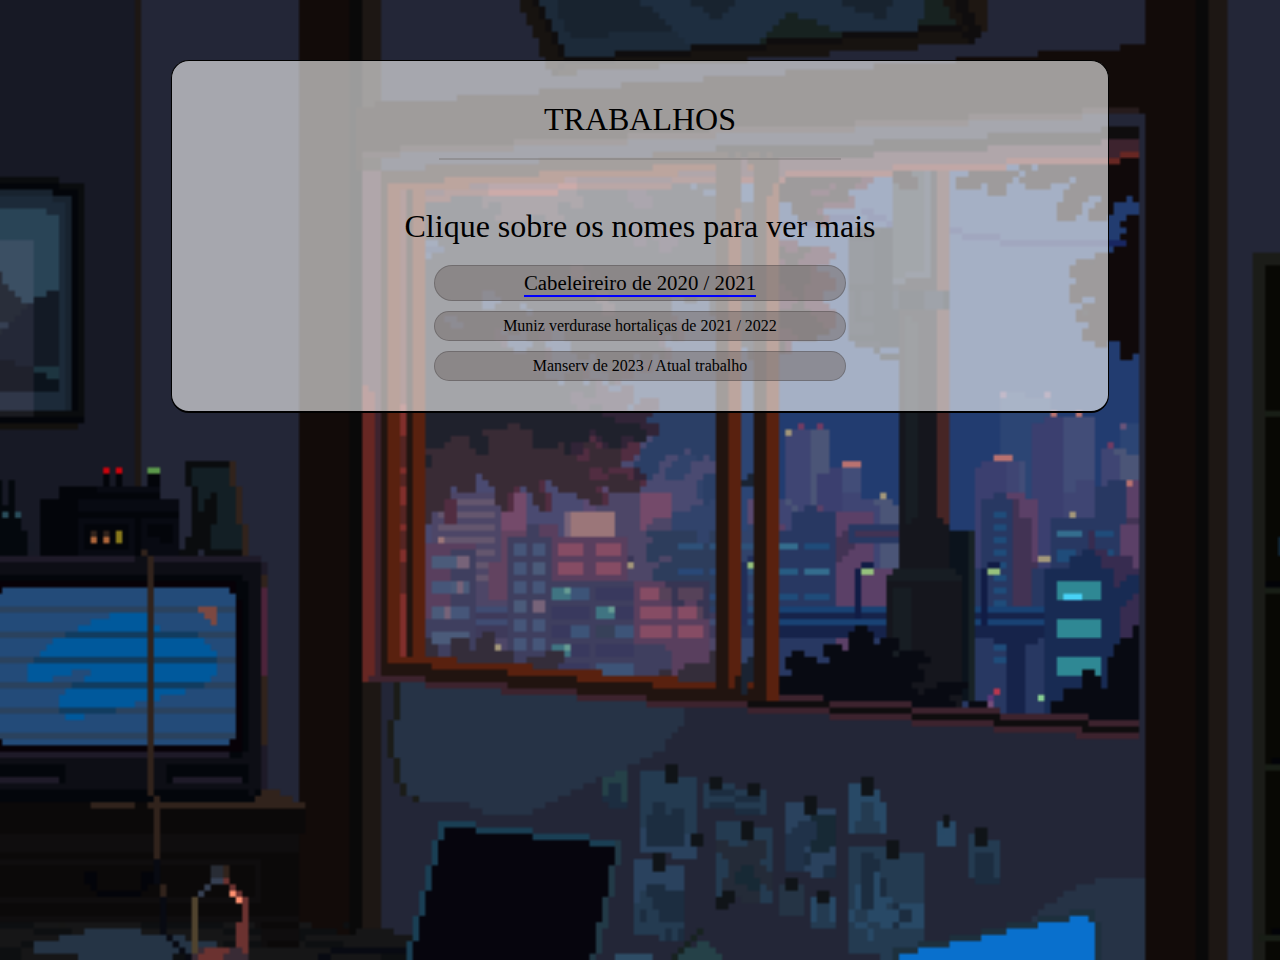
<file: trabalho/trabalho.html>
<!DOCTYPE html>
<html lang="pt-br">

<head>
    <meta charset="UTF-8">
    <meta name="viewport" content="width=device-width, initial-scale=1.0">
    <title>
   Trabalhos
    </title>
    <link rel="stylesheet" href="trabalho.css">
    
  <meta property="og:title" content="Currículo de Julio da Silva Pinto" />
  <meta property="og:description" content="Curriculo de Julio da Silva Pinto (Professor Ruby)" />
  <meta property="og:image" content="https://encrypted-tbn0.gstatic.com/images?q=tbn:ANd9GcTRaUBaScnof15EEckIYsSXlw1hNbtX_2Wkmw&s" />
  <meta property="og:url" content="https://professor-ruby.github.io/Curriculo-Professor-Ruby/" />
  <meta property="og:type" content="website" />

  <link rel="shortcut icon" href="../icones/Code.ico" type="image/x-icon">
  

</head>


<body>
    <div class="container">
        
        <ul class="ul-lista">
            <h1 class="titulo-lista">
                TRABALHOS
            </h1>
            <hr >
            <br>

            <h1 style="margin: 20px auto;">
              Clique sobre os nomes para ver mais
            </h1>

          <li class="lista">
            <p class="item-da-lista"><a href="../descrição dos trabalhos/cabeleireiro.html">Cabeleireiro de 2020 / 2021</a></p>
          </li>
          <li class="lista">
            <p class="item-da-lista">
                Muniz verdurase hortaliças de 2021 / 2022
            </p>
          </li>
          <li class="lista">
            <p class="item-da-lista">
                Manserv de 2023 / Atual trabalho
            </p>
          </li>
       
        </ul>
    </div>
    </div>
</body>

</html>
</file>
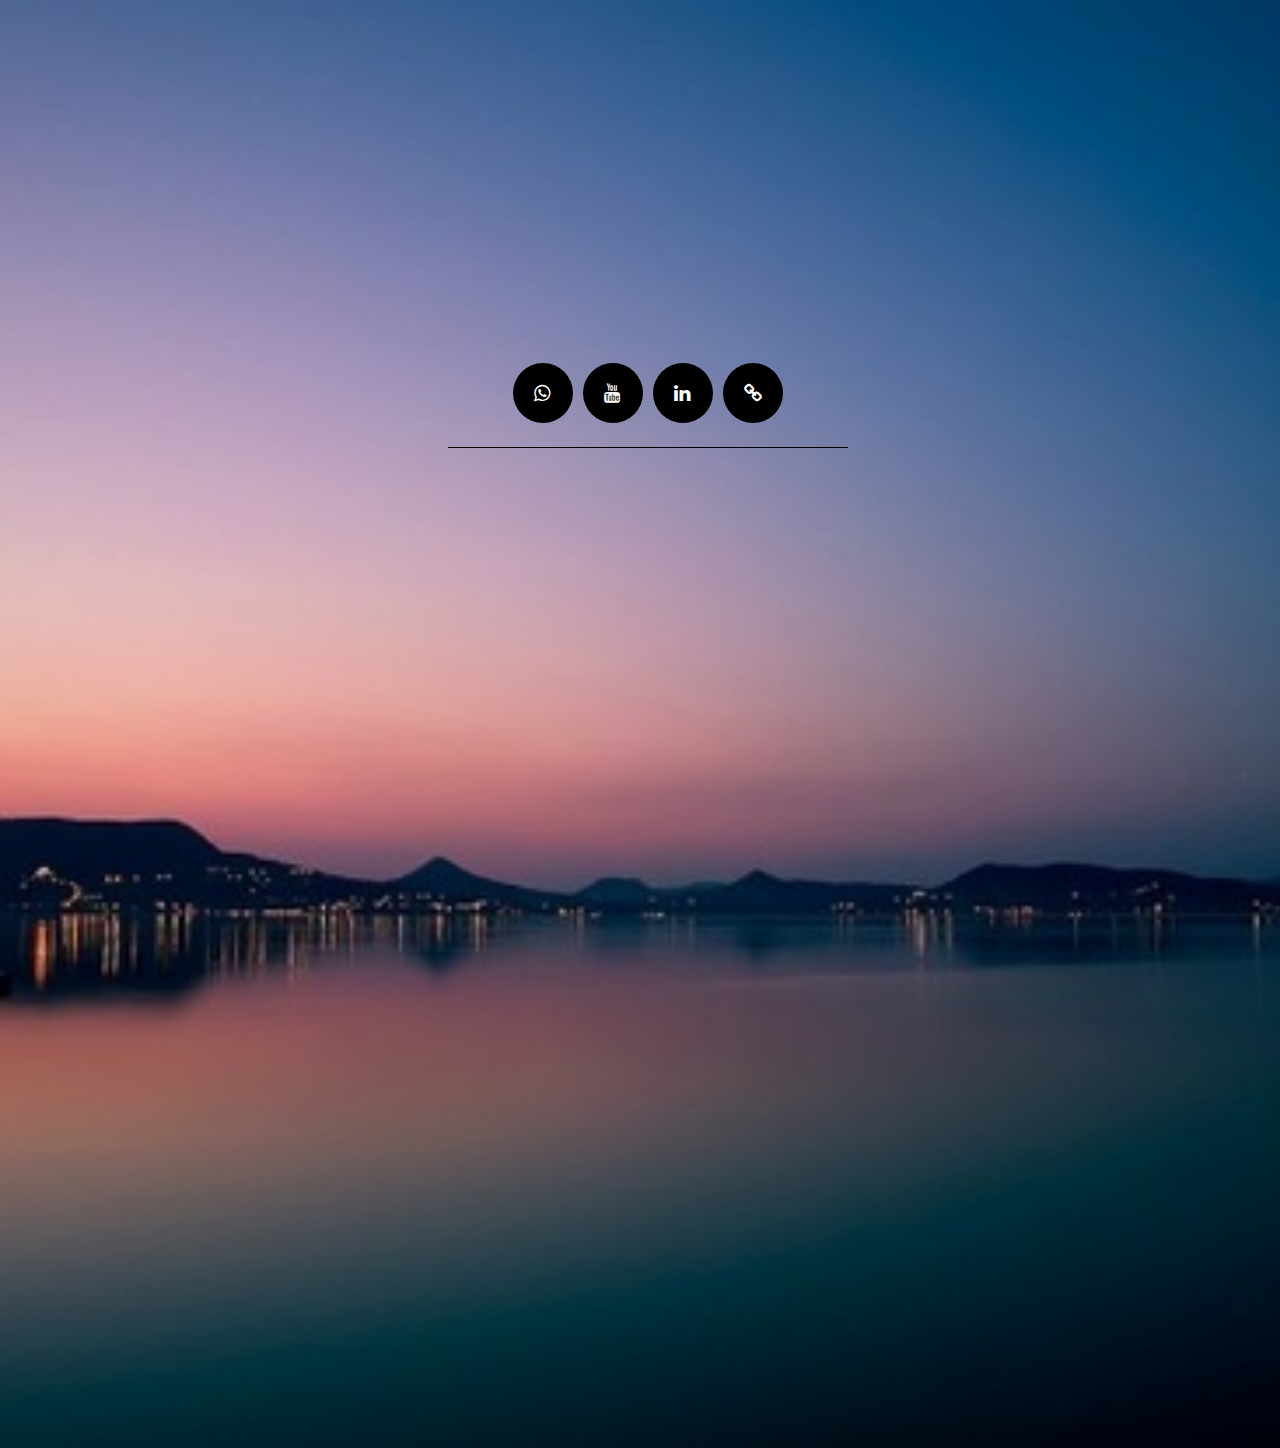
<file: curriculo/contato/contato.html>
<!DOCTYPE html>
<html lang="pt-br">
<head>
    <meta charset="UTF-8">
    <meta name="viewport" content="width=device-width, initial-scale=1.0">
    
    <link rel="stylesheet" href="contato.css">
    <title>MR RUBW</title>
   <link rel="shortcut icon" href="../../icones/Code.ico" type="image/x-icon">

   
  <meta property="og:title" content="Currículo de Julio da Silva Pinto" />
  <meta property="og:description" content="Curriculo de Julio da Silva Pinto (Professor Ruby)" />
  <meta property="og:image" content="https://encrypted-tbn0.gstatic.com/images?q=tbn:ANd9GcTRaUBaScnof15EEckIYsSXlw1hNbtX_2Wkmw&s" />
  <meta property="og:url" content="https://professor-ruby.github.io/Curriculo-Professor-Ruby/" />
  <meta property="og:type" content="website" />

  <link rel="shortcut icon" href="icones/Code.ico" type="image/x-icon">
  

</head>
<body>
    <div class="social-container">
        <ul class="social-icons">
            <li><a href="https://wa.me/5511974793895?text=Ol%C3%A1%2C%20julio%20%2CBoa%20tarde"><i class="fa fa-whatsapp whatsapp"></i></a></li>
            <li><a href="https://www.youtube.com/@ProfessorRuby"><i class="fa fa-youtube"></i></a></li>
            
            <li><a href="../../linkedin/linkedin.html"><i class="fa fa-linkedin"></i></a></li>
            <li><a href="https://linktr.ee/prof_rubyy"><i class="fa fa-link"></i></a></li>
        </ul>
    </div>
</body>
</html>
</file>
<file: index.css>
@import url('https://fonts.googleapis.com/css2?family=Roboto:ital,wght@0,100;0,300;0,400;0,500;0,700;0,900;1,100;1,300;1,400;1,500;1,700;1,900&display=swap');

body {
   background: url(imagem/download\ \(4\).jpeg);
    color: black;
background-position: center;
background-size: cover;
background-repeat: no-repeat;
width: 100%;
height: 97vh;
overflow: hidden;
}

* {
    margin: 0;
    padding: 0;
    font-weight: 200;
    font-family: Arial, Helvetica, sans-serif;
}
p{
    color: white;
    text-align: center;
    font-size: 1.5rem;
    border-radius: 2vh;
    max-width: 280px;
    margin: auto;
    margin-top: 100px;
}
.main {
   
    max-width: 600px;
    margin: 50px auto;

    border-radius: 2vh;


}
.text-one{
    max-width: 500px;
    margin-bottom: 80px;
}

@keyframes sobeDesce {
    0% {
        transform: translateY(0);
    }

    50% {
        transform: translateY(-10px);
    }

    100% {
        transform: translateY(0);
    }
}

.imagem-animada {
    position: relative;
    animation: sobeDesce 2s infinite;
    border-radius: 50%;
    width: 200px;
    margin: auto;
    display: flex;
    border-bottom: 2px solid white;
}

img {}

h1 {

    text-align: center;
    max-width: 300px;
    margin: 5% auto;
    color: white;
    margin-bottom: 20px;
    font-family: "Roboto", sans-serif;
    font-weight: 100;
    font-style: normal;
    border-radius: 2vh;

}

h1:hover {
    color: rgb(154, 220, 154);
    transition: 1s;
    border-bottom: 1px solid red;
    border-top: 1px solid red;
}

.nome {
    max-width: 70%;

    padding: 10px;

}

h2 {
    animation: sobeDesce 4s infinite;
}

a {
    text-decoration: none;
    color: white;
    font-family: "Roboto", sans-serif;
    font-weight: 300;
    font-style: normal;
    background-color: rgba(128, 128, 128, 0.46);
    padding: 5px;
    border: 1px solid black;
    border-radius: 13px;
}

a:hover {
   background-color: rgba(128, 128, 128, 0.708);
    transition: 0.6s ease;
}

 
.escolha {
    display: flex;
    justify-content: center;
    gap: 30px;
}



@media screen and (max-width:768px) {
    .main {
        width: 80%;
    }

    h1:hover {
        border: none;
    }
}
</file>
<file: certificados/certificado.css>
* {
    margin: 0;
    padding: 0;
    font-weight: 200;
    list-style: none;
    text-decoration: none;

}

body {
    background: rgba(0, 0, 0, 0.945);
    background-size: cover;
    background-repeat: no-repeat;
    background-position: center;
    margin: 0;
    padding: 0;
    height: 93.6vh;
    width: 100%;
    

}

.ul-lista {
    border: 1px solid black;
    max-width: 90%;
    text-align: center;
    margin: 60px auto;
    padding: 20px;
    background-color: rgba(255, 255, 255, 0.595);
    border-bottom: 2px solid rgb(0, 0, 0);
    border-top: 2 px solid black;
    border-radius: 2vh;
}
.item-da-lista:hover{
    background-color: rgb(240, 32, 32);
    transition: 0.2s;
}
.clique{
    margin: 20px auto;
    border-bottom: 1px solid rgba(0, 0, 0, 0.351);
    max-width: 90%;
    padding-bottom: 5px;
}

a {
    color: rgb(0, 0, 0);
    font-size: 1.5em;



}

a:hover {
   
    
  
    border-radius: 1vh;
    transition: 1s;
    color: rgb(33, 45, 96);

}

.titulo-lista {
    margin: 20px auto;
    cursor: pointer;
}

hr {
    width: 400px;
    margin: 10px auto;
    border: 1px solid rgba(124, 119, 119, 0.463);

}

.itens-hr {
    width: 300px;
    margin: 20px auto;
    border: 1px solid rgba(0, 0, 0, 0.244);
}

.pc {
    color: rgb(255, 255, 255);
    margin: 20px auto;
    background-color: rgb(29, 21, 181);
    max-width: 150px;
    border: 1px solid black;
    border-radius: 16px;
    padding: 5px;

}

.lista {
   max-width: 100%;
    margin: auto;
    
   
}

.item-da-lista {
    color: black;
    border: 2px solid rgba(0, 0, 0, 0.197);
    background-color: rgba(119, 111, 111, 0.551);
    max-width: 600px;
    margin: 20px auto;
    border-radius: 5px;
    padding: 5px;
    cursor: pointer;
  padding: 10px;
  
}

@media screen and (max-width:768px) {
    .ul-lista {
        border: 1px solid black;
        max-width: 80%;
        text-align: center;
        margin: 50px auto;
        padding: 10px;
        background-color: rgba(255, 255, 255, 0.595);
        border-bottom: 2px solid black;
        border-top: 2 px solid black;
        border-radius: 2vh;
    }

    hr {
        width: 320px;
        margin: 10px auto;
        border: 1px solid rgba(124, 119, 119, 0.463);

    }

    .itens-hr {
        width: 290px;
        margin: 20px auto;
        border: 1px solid rgba(0, 0, 0, 0.244);
    }


    a {
        color: rgb(0, 0, 0);
        font-size: 1rem;
    
    
    }
    
}
</file>
<file: curriculo/curriculo.css>
* {
    margin: 0;
    padding: 0;
    text-decoration: none;
    list-style-type: none;

    margin: auto;
}


@import url('https://fonts.googleapis.com/css2?family=Satisfy&display=swap');
@import url('https://fonts.googleapis.com/css2?family=Roboto:ital,wght@0,100;0,300;0,400;0,500;0,700;0,900;1,100;1,300;1,400;1,500;1,700;1,900&display=swap');

ul {
    display: flex;
    justify-content: space-evenly;
    background-color: rgba(219, 12, 12, 0.885);
    border-bottom: 2px solid black;
    background-size: cover;
    margin: 0;
    padding: 0;
    height: 70px;
    width: 100%;

}



a {
    color: rgb(227, 219, 219);
    font-size: 1.3rem;
    font-family: "Roboto", sans-serif;
    font-weight: 300;
    font-style: normal;

}



.projetos {
    border: none;
}

.trabalhos {
    border: none;
}

.certificados {
    border: none;
}

.projetos:hover {
    border-bottom: 2px solid rgba(0, 0, 0, 0.805);
    box-shadow: 0.3px 0.4px 0.1px rgb(111, 111, 113);
    transition: 0.8s;

}

.trabalhos:hover {
    border-bottom: 2px solid rgba(0, 0, 0, 0.805);
    box-shadow: 0.3px 0.4px 0.1px rgb(126, 126, 122);
    transition: 0.8s;
    
}

.certificados:hover {
    border-bottom: 2px solid rgba(0, 0, 0, 0.805);
    box-shadow: 0.3px 0.4px 0.1px rgb(126, 126, 122);
    transition: 0.8s;
    
}

.nome-principal-h1 {
    max-width: 300px;
    text-align: center;
    margin: 30px auto;
    font-family: "Satisfy", cursive;
    font-weight: 400;
    font-style: normal;
}



.objetivo-h3 {
    max-width: 130px;
    margin: 20px auto;
    text-align: center;
}

.objetivo-h3:hover {

    border-bottom: 1px solid black;
   
    transition: 0.8s;
}

.primeiro-paragrafo-p {
    max-width: 500px;
    text-align: justify;
    padding: 10px;
    margin: 10px auto;

}

.primeiro-paragrafo-p:hover {
    background-color: rgb(221, 219, 219);
    border-bottom: 1px solid black;
    border-top: 1px solid black;
    transition: 0.6s;

}

.habilidades-h3 {
    max-width: 150px;
    margin: 20px auto;
    text-align: center;
}

.habilidades-h3:hover {
    border-bottom: 1px solid black;
  
    transition: 0.8s;
}

.segundo-paragrafo-p {
    max-width: 500px;
    text-align: justify;
    padding: 10px;
    margin: 10px auto;
}

.segundo-paragrafo-p:hover {
    background-color: rgb(221, 219, 219);
    border-bottom: 1px solid black;
    border-top: 1px solid black;
    transition: 0.6s;
}

.formacao-h3 {
    max-width: 170px;
    margin: 20px auto;
    text-align: center;
}

.formacao-h3:hover {
   
    border-bottom: 1px solid black;
  
    transition: 0.8s;

}

.terceiro-paragrafo {
    max-width: 500px;
    font-size: 1.3em;
    text-align: justify;
    padding: 10px;
    margin: 10px auto;
    text-align: center;

}

p {
    margin-bottom: 10px;
}

.terceiro-paragrafo:hover {
    background-color: rgb(221, 219, 219);
    border-bottom: 1px solid black;
    border-top: 1px solid black;
    transition: 0.6s;
}

.link-cruzeiro {
    color: red;
    padding: 5px;
}

.link-cruzeiro:hover {
    background-color: rgb(239, 205, 190);
    transition: 0.7s;
    color: black;
    border-bottom: 1px solid red;
    border-top: 1px solid red;
}

.contato-link {

    display: none;
    

}

.contato-link:hover {
    border-radius: 1vh;
    border-top: 1px solid black;
    background-color: rgb(233, 178, 178);
    transition: 0.7s;
}

.div-borda {
    border-left: 1px solid black;
    border-right: 1px solid black;
    max-width: 700px;
    background-color: white;
}

body {
    background-color: rgb(255, 255, 255);
}

.link-btn {
    
    border-bottom: 1px solid rgb(0, 0, 0);
    max-width: 200px;
    margin: 10px auto;
    padding: 5px;
    color: black;

}

.link-btn:hover {
    border-radius: 1vh;
    border-top: 1px solid black;
    background-color: rgba(40, 39, 39, 0.63);
    transition: 0.7s;
}

.link-btn-div {
    display: flex;
    margin: 20px auto;
}



















@media screen and (max-width:700px) {
    .contato-link {
        display: none;

    }

    .link-btn {
        display: inline-block;
    }
}
</file>
<file: descrição dos trabalhos/cabeleireiro.css>
*{
    margin: 0;
    padding: 0;
    text-decoration: none;
    list-style: none;
    color: #ffff;
    font-family: Arial, Helvetica, sans-serif;
    font-weight: 100;
}
h1, h2{
    text-align: center;
    margin: 10px auto;
   
}
h1{
    margin: 30px auto;
    max-width: 600px;
    padding: 5px;
    border-bottom: 1px solid red;
    padding-bottom: 10px;
}
h2{
    max-width: 200px;
    border-bottom: 1px solid red;
    padding-bottom: 10px;    
}

li{
    margin: 10px auto;
    border: 1px solid rgba(128, 128, 128, 0.173);
    background-color: rgba(128, 128, 128, 0.226);
    max-width: 600px;
    padding: 5px;
    border-radius: 0.6vh;
    font-size: 1.3em;
    color: #fff;
  }
  li:hover{
    background-color: rgba(183, 178, 178, 0.266);
  }
ul{
    margin: auto;
    text-align: center;
}
p{
    max-width: 600px;
    color: #fff;
    font-size: 1.3rem;
    margin: 20px auto;
    background-color: rgba(128, 128, 128, 0.226);
    padding: 5px;
    border: 1px solid rgba(128, 128, 128, 0.173);

}
html, body{
    background: url(../imagem/download\ \(4\).jpeg);
    background-position: center;
    background-repeat: no-repeat;
    background-size: cover;
   
    width: 100%;
}


@media screen and (max-width:768px){
    p{
        max-width:80%;
        color: #fff;
        font-size: 1.3rem;
        margin: 20px auto;
        background-color: rgba(128, 128, 128, 0.226);
        padding: 5px;
        border: 1px solid rgba(128, 128, 128, 0.173);
    
    }   

    h1{
        margin: 30px auto;
        max-width: 80%;
        padding: 5px;
        border-bottom: 1px solid red;
        padding-bottom: 10px;
    }
    h2{
        max-width: 200px;
        border-bottom: 1px solid red;
        padding-bottom: 10px;    
    }
    
    li{
        margin: 10px auto;
        border: 1px solid rgba(128, 128, 128, 0.173);
        background-color: rgba(128, 128, 128, 0.226);
        max-width: 80%;
        padding: 5px;
        border-radius: 0.6vh;
        font-size: 1.3em;
        color: #fff;
      }
}
</file>
<file: linkedin/linkedin.css>
*{
    margin: 0;
    padding: 0;
    text-decoration: none;
    list-style: none;
}
h2{
    margin: 20% auto;
    text-align: center;
}
</file>
<file: portifolio/portifolio.css>
@import url('https://fonts.googleapis.com/css2?family=Roboto:ital,wght@0,100;0,300;0,400;0,500;0,700;0,900;1,100;1,300;1,400;1,500;1,700;1,900&display=swap');


@import url('https://fonts.googleapis.com/css2?family=Baskervville+SC&display=swap');


body {
margin: 0;
padding: 0;
background-color: black;
background-size: cover;
background-position: center;
background-repeat: no-repeat;
background-attachment:fixed ;

}


.titulo:hover{
background-color: rgba(128, 128, 128, 0.121);
transition: 1s;
}

* {
    margin: 0;
    padding: 0;
    font-family: "Roboto", sans-serif;
    font-weight: 300;
    font-style: normal;
    color: #ffffff;
}

img {
    padding: 5px;
    border: 3px solid black;
    border-radius: 50%;
    width: 250px;
    border: 3px solid rgba(255, 255, 255, 0.159);
    padding: 10px;
}


.container {
    margin: auto;
    margin-top: 40px;
}

img {
   
    margin: auto;
    display: flex;
    animation: sobeDesce 4s infinite;
    background-position: center;
}

@keyframes sobeDesce {
    0% {
        transform: translateY(0);
    }

    50% {
        transform: translateY(-20px);
    }

    100% {
        transform: translateY(0);
    }
}


.title-title{
    margin: 10px 50px auto;
}
h1 {
    text-align: center;
    margin: 30px auto;
    font-weight: 200;
}

h2{
    text-align: center;
    background-color: rgba(180, 19, 19, 0.395);
    border: 1px solid rgba(0, 0, 0, 0.373);
    border-radius: 1.5vh;
    max-width: 300px;
    margin: 20px auto;
}
a {
    text-align: center;
    text-decoration: none;
    color: black;
}

.p-especial {
    text-align: center;
    margin-bottom: 100px;
}
p{
    text-align: center;
    font-size: 1.3rem;
    max-width: 500px;
    margin: auto;
}

i {
    margin: 10px;
    font-size: 40px;
    padding: 10px;
}

i:hover {
    background-color: rgba(128, 128, 128, 0.296);
    border: 1px solid rgba(0, 0, 0, 0.477);
    border-radius: 4vh;
    transition: 0.6s;
}

.footer-h1 {
    margin-top: 70px;
    max-width: 400px;
}

.nome {
    font-weight: bolder;
    font-weight: lighter;
}

h2 {
    font-weight: bolder;
    font-weight: lighter;
}

h1{
   color: white;
}

.ul-link{
    display: flex;
    flex-direction: column;
    justify-content:center ;
    gap: 20px;
}
li{
    list-style: none;
}
.li-link{
border: 1px solid red;
padding: 20px;
border-radius: 3vh;

}

iframe{
    margin: auto;
    display: flex;
    border-radius: 2vh;
    border: 1px solid rgba(255, 255, 255, 0.252);
    box-shadow: 1px 1px 1px;
}


iframe{
    width: 60%;
    height: 500px;
    margin-bottom: 100px;
    background: url(img/Tapete\ Em\ Lona\ Madeira\ Escura\ -\ Fabrika\ De\ Festa.jpeg);
    padding: 20px;
    border-radius: 4vh;
}

a{
    color: white;
    font-family: 'Lucida Sans', 'Lucida Sans Regular', 'Lucida Grande', 'Lucida Sans Unicode', Geneva, Verdana, sans-serif;
}


.text-title{
    background-color: rgb(220, 54, 54);
}



h1 a {
    text-decoration: none;
    color: white;
    animation: colorChange 1s infinite;
    
}

@keyframes colorChange {
    0% { color: rgb(204, 15, 15); }
    100% { color: rgb(62, 17, 178); }
}



.parte-dois-h1{
 
    text-align: center;
    margin: 30px auto;
    max-width: 300px;
    border-bottom: 1px solid rgba(255, 0, 0, 0.652);
    padding-bottom: 10px;
}

.parte-dois-p{
    max-width: 600px;
    margin: 30px auto;
    font-size: 1.3rem;
}

.div-central{
 margin: auto;
}
























@media screen and (max-width:768px) {
    .container {
        margin: auto;
        margin-top: 40px;
       
        max-width: 80%;
    }
    .header{
        display: none;
    }
    
    .parte-dois-p{
        max-width: 80%;
        margin: 30px auto;
        font-size: 1.3rem;
    }

}
</file>
<file: projetos/projeto.css>
* {
    margin: 0;
    padding: 0;
    font-weight: 200;
    list-style: none;
    text-decoration: none;

}

body {
    background-image: url(../imagem/gif-01.gif);
    background-size: cover;
    background-repeat: no-repeat;
    background-position: center;
    margin: 0;
    padding: 0;
    height: 100vh;
    width: 100%;

}

.ul-lista {
    border: 1px solid black;
    max-width: 70%;
    text-align: center;
    margin: 60px auto;
    padding: 20px;
    background-color: rgba(222, 222, 222, 0.588);
    border-bottom: 2px solid rgb(0, 0, 0);
    border-top: 2 px solid black;
    border-radius: 2vh;
}

a {
    color: rgb(0, 0, 0);
    font-size: 1.3rem;


}

a:hover {
    padding: 10px;
    border-radius: 1vh;
    transition: 0.5s;
    color: rgb(38, 66, 189);

}

li {
    color: rgb(0, 13, 255);

}

li:hover {
    color: blueviolet;


}

.titulo-lista {
    margin: 20px auto;
}

hr {
    width: 400px;
    margin: 10px auto;
    border: 1px solid rgba(124, 119, 119, 0.463);

}

.itens-hr {
    width: 300px;
    margin: 20px auto;
    border: 1px solid rgba(0, 0, 0, 0.244);
}

.pc {
    color: rgb(255, 255, 255);
    margin: 20px auto;
    background-color: rgb(29, 21, 181);
    max-width: 150px;
    border: 1px solid black;
    border-radius: 16px;
    padding: 5px;
}


@media screen and (max-width:768px) {
    .ul-lista {
        border: 1px solid black;
        max-width: 80%;
        text-align: center;
        margin: 50px auto;
        padding: 10px;
        background-color: rgba(255, 255, 255, 0.595);
        border-bottom: 2px solid black;
        border-top: 2 px solid black;
        border-radius: 2vh;
    }

    hr {
        width: 320px;
        margin: 10px auto;
        border: 1px solid rgba(124, 119, 119, 0.463);

    }

    .itens-hr {
        width: 290px;
        margin: 20px auto;
        border: 1px solid rgba(0, 0, 0, 0.244);
    }
}
</file>
<file: trabalho/trabalho.css>
* {
    margin: 0;
    padding: 0;
    font-weight: 200;
    list-style: none;
    text-decoration: none;

}

body {
    background-image: url(../imagem/gif-01.gif);
    background-size: cover;
    background-repeat: no-repeat;
    background-position: center;
    margin: 0;
    padding: 0;
    height: 100vh;
    width: 100%;

}

.ul-lista {
    border: 1px solid black;
    max-width: 70%;
    text-align: center;
    margin: 60px auto;
    padding: 20px;
    background-color: rgba(255, 255, 255, 0.595);
    border-bottom: 2px solid rgb(0, 0, 0);
    border-top: 2 px solid black;
    border-radius: 2vh;
}

a {
    color: rgb(0, 0, 0);
    font-size: 1.3rem;
  
    border-bottom: 2px solid blue;
    padding-bottom: 1px;


}

a:hover {
    background-color: rgba(128, 128, 128, 0.389);
    color: red;
 
  

}

.titulo-lista {
    margin: 20px auto;
    cursor: pointer;
}

hr {
    width: 400px;
    margin: 10px auto;
    border: 1px solid rgba(124, 119, 119, 0.463);

}

.itens-hr {
    width: 300px;
    margin: 20px auto;
    border: 1px solid rgba(0, 0, 0, 0.244);
}

.pc {
    color: rgb(255, 255, 255);
    margin: 20px auto;
    background-color: rgb(29, 21, 181);
    max-width: 150px;
    border: 1px solid black;
    border-radius: 16px;
    padding: 5px;

}

.lista {}

.item-da-lista {
    color: black;
    border: 1px solid rgba(0, 0, 0, 0.197);
    background-color: rgba(119, 111, 111, 0.551);
    max-width: 400px;
    margin: 10px auto;
    border-radius: 3vh;
    padding: 5px;
    cursor: pointer;
}

@media screen and (max-width:768px) {
    .ul-lista {
        border: 1px solid black;
        max-width: 80%;
        text-align: center;
        margin: 50px auto;
        padding: 10px;
        background-color: rgba(255, 255, 255, 0.595);
        border-bottom: 2px solid black;
        border-top: 2 px solid black;
        border-radius: 2vh;
    }

    hr {
        width: 320px;
        margin: 10px auto;
        border: 1px solid rgba(124, 119, 119, 0.463);

    }

    .itens-hr {
        width: 290px;
        margin: 20px auto;
        border: 1px solid rgba(0, 0, 0, 0.244);
    }
}
</file>
<file: curriculo/contato/contato.css>
@import url(https://cdnjs.cloudflare.com/ajax/libs/font-awesome/4.6.3/css/font-awesome.css);

body {
  background: url(Hungary\,\ Lake\ Balaton.jpeg);
  background-position: center;
  background-repeat: no-repeat;
  background-size: cover;
  width: 100%;
  height: 120vh;
  overflow: hidden;
}
.social-container {
  width: 400px;
  margin: 40vh auto;
  text-align: center;
  border-bottom: 1px solid black;
 
}
.social-icons {
  padding: 0;
  list-style: none;
  margin: 1em;
}
.social-icons li {
  display: inline-block;
  margin: 0.15em;
  position: relative;
  font-size: 1.2em;
}
.social-icons i {
  color: #fff;
  position: absolute;
  top: 21px;
  left: 21px;
  transition: all 265ms ease-out;
}
.social-icons a {
  display: inline-block;
}
.social-icons a:before {
  transform: scale(1);
  -ms-transform: scale(1);
  -webkit-transform: scale(1);
  content: " ";
  width: 60px;
  height: 60px;
  border-radius: 100%;
  display: block;
  background: linear-gradient(45deg, #000000, #000000);
  transition: all 265ms ease-out;
}
.social-icons a:hover:before {
  transform: scale(0);
  transition: all 0.4s ease-in;
}
.social-icons a:hover i {
  transform: scale(2.2);
  -ms-transform: scale(2.2);
  -webkit-transform: scale(2.2);
  color: #000000;
  background: -webkit-linear-gradient(45deg, #000000, #000000);
  -webkit-background-clip: text;
  -webkit-text-fill-color: transparent;
  transition: all 265ms ease-in;
}
</file>
